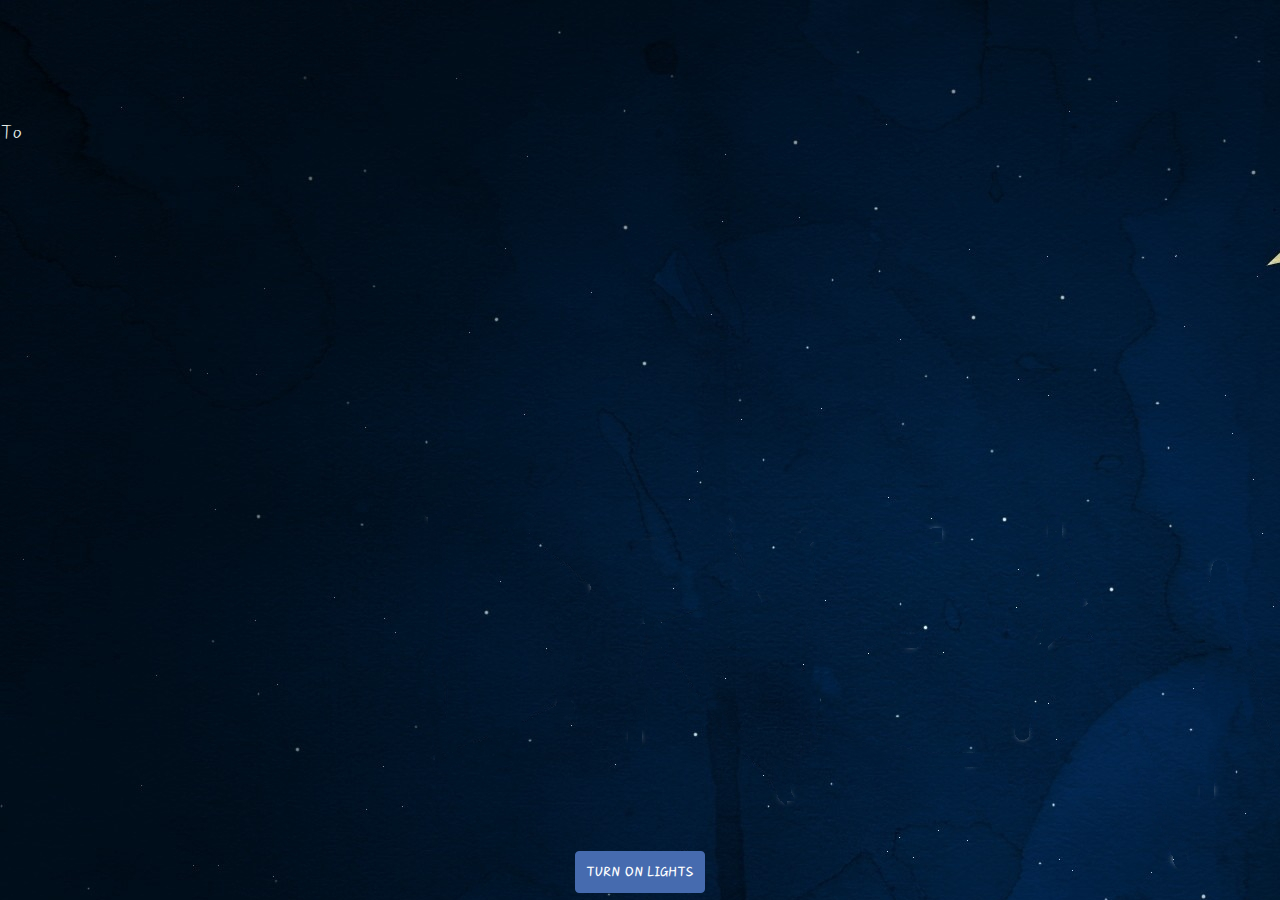
<file: index.html>
<!DOCTYPE html>
<!--[if lt IE 7]> <html class="ie lt-ie9 lt-ie8 lt-ie7"> <![endif]-->
<!--[if IE 7]>    <html class="ie lt-ie9 lt-ie8"> <![endif]-->
<!--[if IE 8]>    <html class="ie lt-ie9"> <![endif]-->
<!--[if gt IE 8]> <html> <![endif]-->
<!--[if !IE]><!--><html lang="en"><!-- <![endif]-->
<head>
	<title>Happy Birthday</title>
	<meta charset="UTF-8" />
	<meta name="description" content="Happy Birthday TR">
	<style type="text/css">
		/* @font-face {
			font-family: digit;
			src: url('digital-7_mono.ttf') format("truetype");
		} */
		@font-face {
			font-family: loveword;
			src: url('./fonts/sweet.ttf') format("truetype");
		}

		</style>		
	<meta http-equiv="Content-Type" content="text/html; charset=utf-8" />
	<link href="./js/typeword/css/default.css" type="text/css" rel="stylesheet">
	<script type="text/javascript" src="./js/typeword/js/jquery.js"></script>
	<!-- <script type="text/javascript" src="js/garden.js"></script> -->
	<script type="text/javascript" src="./js/typeword/js/functions.js"></script>

	<meta name="robots" content="index, follow" />
	<link rel="author" href="https://plus.google.com/u/1/+AyushSharma1/" /> 
    <meta name="keywords" content="Birthday, Happy">
	<link rel="stylesheet" href="./js/snow/style.css">
    <!-- Strat of Facebook Meta -->
    <meta property="og:type" content="E-Greeting" />
    <meta property="og:image" content="favicon.ico" />
    <meta property="og:description" content="Wish you a very Happy Birthday">
    <!-- End of Facebook Meta Tags -->
	<meta name="viewport" content="width=device-width, initial-scale=1.0, user-scalable=0, minimum-scale=1.0, maximum-scale=1.0">
	<meta name="apple-mobile-web-app-capable" content="yes">
	<meta name="apple-mobile-web-app-status-bar-style" content="black">
	<meta http-equiv="X-UA-Compatible" content="IE=9; IE=8; IE=7; IE=EDGE" />
	<link rel="stylesheet" href="./bootstrap.min.css">
	<link rel="stylesheet" type="text/css" href="stylesheet.css">
	<link rel="stylesheet" type="text/css" href="loading.css">
	<!-- <link href='http://fonts.googleapis.com/css?family=Signika' rel='stylesheet' type='text/css'> -->
	<!-- <link href='http://fonts.googleapis.com/css?family=Nunito' rel='stylesheet' type='text/css'> -->
	<link rel="stylesheet/less" href="cake.less">
	<script src="./less.min.js"></script>
	
	
</head>

<body background="./20_1.jpg">
	<div class="snow"> 
		<div class="snowflake"> <span> </span></div>
		<div class="snowflake"> <span> </span></div>
		<div class="snowflake"> <span> </span></div>
		<div class="snowflake"> <span> </span></div>
		<div class="snowflake"> <span> </span></div>
		<div class="snowflake"> <span> </span></div>
		<div class="snowflake"> <span> </span></div>
		<div class="snowflake"> <span> </span></div>
		<div class="snowflake"> <span> </span></div>
		<div class="snowflake"> <span> </span></div>
		<div class="snowflake"> <span> </span></div>
		<div class="snowflake"> <span> </span></div>
		<div class="snowflake"> <span> </span></div>
		<div class="snowflake"> <span> </span></div>
		<div class="snowflake"> <span> </span></div>
		<div class="snowflake"> <span> </span></div>
		<div class="snowflake"> <span> </span></div>
		<div class="snowflake"> <span> </span></div>
		<div class="snowflake"> <span> </span></div>
		<div class="snowflake"> <span> </span></div>
		<div class="snowflake"> <span> </span></div>
		<div class="snowflake"> <span> </span></div>
		<div class="snowflake"> <span> </span></div>
		<div class="snowflake"> <span> </span></div>
		<div class="snowflake"> <span> </span></div>
		<div class="snowflake"> <span> </span></div>
		<div class="snowflake"> <span> </span></div>
		<div class="snowflake"> <span> </span></div>
		<div class="snowflake"> <span> </span></div>
		<div class="snowflake"> <span> </span></div>
		<div class="snowflake"> <span> </span></div>
		<div class="snowflake"> <span> </span></div>
		<div class="snowflake"> <span> </span></div>
		<div class="snowflake"> <span> </span></div>
		<div class="snowflake"> <span> </span></div>
		<div class="snowflake"> <span> </span></div>
		<div class="snowflake"> <span> </span></div>
		<div class="snowflake"> <span> </span></div>
		<div class="snowflake"> <span> </span></div>
		<div class="snowflake"> <span> </span></div>
		<div class="snowflake"> <span> </span></div>
		<div class="snowflake"> <span> </span></div>
		<div class="snowflake"> <span> </span></div>
		<div class="snowflake"> <span> </span></div>
		<div class="snowflake"> <span> </span></div>
		<div class="snowflake"> <span> </span></div>
		<div class="snowflake"> <span> </span></div>
		<div class="snowflake"> <span> </span></div>
		<div class="snowflake"> <span> </span></div>
		<div class="snowflake"> <span> </span></div>
		<div class="snowflake"> <span> </span></div>
		<div class="snowflake"> <span> </span></div>
		<div class="snowflake"> <span> </span></div>
		<div class="snowflake"> <span> </span></div>
		<div class="snowflake"> <span> </span></div>
		<div class="snowflake"> <span> </span></div>
		<div class="snowflake"> <span> </span></div>
		<div class="snowflake"> <span> </span></div>
		<div class="snowflake"> <span> </span></div>
		<div class="snowflake"> <span> </span></div>
		<div class="snowflake"> <span> </span></div>
		<div class="snowflake"> <span> </span></div>
		<div class="snowflake"> <span> </span></div>
		<div class="snowflake"> <span> </span></div>
		<div class="snowflake"> <span> </span></div>
		<div class="snowflake"> <span> </span></div>
		<div class="snowflake"> <span> </span></div>
		<div class="snowflake"> <span> </span></div>
		<div class="snowflake"> <span> </span></div>
		<div class="snowflake"> <span> </span></div>
		<div class="snowflake"> <span> </span></div>
		<div class="snowflake"> <span> </span></div>
		<div class="snowflake"> <span> </span></div>
		<div class="snowflake"> <span> </span></div>
		<div class="snowflake"> <span> </span></div>
		<div class="snowflake"> <span> </span></div>
		<div class="snowflake"> <span> </span></div>
		<div class="snowflake"> <span> </span></div>
		<div class="snowflake"> <span> </span></div>
		<div class="snowflake"> <span> </span></div>
		<div class="snowflake"> <span> </span></div>
		<div class="snowflake"> <span> </span></div>
		<div class="snowflake"> <span> </span></div>
		<div class="snowflake"> <span> </span></div>
		<div class="snowflake"> <span> </span></div>
		<div class="snowflake"> <span> </span></div>
		<div class="snowflake"> <span> </span></div>
		<div class="snowflake"> <span> </span></div>
		<div class="snowflake"> <span> </span></div>
		<div class="snowflake"> <span> </span></div>
		<div class="snowflake"> <span> </span></div>
		<div class="snowflake"> <span> </span></div>
		<div class="snowflake"> <span> </span></div>
		<div class="snowflake"> <span> </span></div>
		<div class="snowflake"> <span> </span></div>
		<div class="snowflake"> <span> </span></div>
		<div class="snowflake"> <span> </span></div>
		<div class="snowflake"> <span> </span></div>
		<div class="snowflake"> <span> </span></div>
		<div class="snowflake"> <span> </span></div>
		<div class="snowflake"> <span> </span></div>
		<div class="snowflake"> <span> </span></div>
		<div class="snowflake"> <span> </span></div>
		<div class="snowflake"> <span> </span></div>
		<div class="snowflake"> <span> </span></div>
		<div class="snowflake"> <span> </span></div>
		<div class="snowflake"> <span> </span></div>
		<div class="snowflake"> <span> </span></div>
		<div class="snowflake"> <span> </span></div>
		<div class="snowflake"> <span> </span></div>
		<div class="snowflake"> <span> </span></div>
		<div class="snowflake"> <span> </span></div>
		<div class="snowflake"> <span> </span></div>
		<div class="snowflake"> <span> </span></div>
		<div class="snowflake"> <span> </span></div>
		<div class="snowflake"> <span> </span></div>
		<div class="snowflake"> <span> </span></div>
		<div class="snowflake"> <span> </span></div>
		<div class="snowflake"> <span> </span></div>
		<div class="snowflake"> <span> </span></div>
		<div class="snowflake"> <span> </span></div>
		<div class="snowflake"> <span> </span></div>
		<div class="snowflake"> <span> </span></div>
		<div class="snowflake"> <span> </span></div>
		<div class="snowflake"> <span> </span></div>
		<div class="snowflake"> <span> </span></div>
		<div class="snowflake"> <span> </span></div>
		<div class="snowflake"> <span> </span></div>
		<div class="snowflake"> <span> </span></div>
		<div class="snowflake"> <span> </span></div>
		<div class="snowflake"> <span> </span></div>
		<div class="snowflake"> <span> </span></div>
		<div class="snowflake"> <span> </span></div>
		<div class="snowflake"> <span> </span></div>
		<div class="snowflake"> <span> </span></div>
		<div class="snowflake"> <span> </span></div>
		<div class="snowflake"> <span> </span></div>
		<div class="snowflake"> <span> </span></div>
		<div class="snowflake"> <span> </span></div>
		<div class="snowflake"> <span> </span></div>
		<div class="snowflake"> <span> </span></div>
		<div class="snowflake"> <span> </span></div>
		<div class="snowflake"> <span> </span></div>
		<div class="snowflake"> <span> </span></div>
		<div class="snowflake"> <span> </span></div>
		<div class="snowflake"> <span> </span></div>
		<div class="snowflake"> <span> </span></div>
		<div class="snowflake"> <span> </span></div>
		<div class="snowflake"> <span> </span></div>
		<div class="snowflake"> <span> </span></div>
		<div class="snowflake"> <span> </span></div>
		<div class="snowflake"> <span> </span></div>
		<div class="snowflake"> <span> </span></div>
		<div class="snowflake"> <span> </span></div>
		<div class="snowflake"> <span> </span></div>
		<div class="snowflake"> <span> </span></div>
		<div class="snowflake"> <span> </span></div>
		<div class="snowflake"> <span> </span></div>
		<div class="snowflake"> <span> </span></div>
		<div class="snowflake"> <span> </span></div>
		<div class="snowflake"> <span> </span></div>
		<div class="snowflake"> <span> </span></div>
		<div class="snowflake"> <span> </span></div>
		<div class="snowflake"> <span> </span></div>
		<div class="snowflake"> <span> </span></div>
		<div class="snowflake"> <span> </span></div>
		<div class="snowflake"> <span> </span></div>
		<div class="snowflake"> <span> </span></div>
		<div class="snowflake"> <span> </span></div>
		<div class="snowflake"> <span> </span></div>
		<div class="snowflake"> <span> </span></div>
		<div class="snowflake"> <span> </span></div>
		<div class="snowflake"> <span> </span></div>
		<div class="snowflake"> <span> </span></div>
		<div class="snowflake"> <span> </span></div>
		<div class="snowflake"> <span> </span></div>
		<div class="snowflake"> <span> </span></div>
		<div class="snowflake"> <span> </span></div>
		<div class="snowflake"> <span> </span></div>
		<div class="snowflake"> <span> </span></div>
		<div class="snowflake"> <span> </span></div>
		<div class="snowflake"> <span> </span></div>
		<div class="snowflake"> <span> </span></div>
		<div class="snowflake"> <span> </span></div>
		<div class="snowflake"> <span> </span></div>
		<div class="snowflake"> <span> </span></div>
		<div class="snowflake"> <span> </span></div>
		<div class="snowflake"> <span> </span></div>
		<div class="snowflake"> <span> </span></div>
		<div class="snowflake"> <span> </span></div>
		<div class="snowflake"> <span> </span></div>
		<div class="snowflake"> <span> </span></div>
		<div class="snowflake"> <span> </span></div>
		<div class="snowflake"> <span> </span></div>
		<div class="snowflake"> <span> </span></div>
		<div class="snowflake"> <span> </span></div>
		<div class="snowflake"> <span> </span></div>
		<div class="snowflake"> <span> </span></div>
		<div class="snowflake"> <span> </span></div>
		<div class="snowflake"> <span> </span></div>
	</div>

	<div class="loading"></div>
	<audio class="song" controls loop>
        <source src="hbd.mp3"></source>
	   Your browser isn't invited for super fun audio time.
    </audio>
    <div class="balloons text-center" id="b1">
    	<h2 style="color:#F2B300;">H</h2>
    </div>
    <div class="balloons text-center" id="b2">
    	<h2 style="color:#0719D4;">B</h2>
    </div>
	<div class="balloons text-center" id="b3">
    	<h2 style="color:#D14D39;">D</h2>
    </div>
	<div class="balloons text-center" id="b4">
    	<h2 style="color:#8FAD00;">X</h2>
    </div>
	<div class="balloons text-center" id="b5">
    	<h2 style="color:#8377E4;">O</h2>
    </div>
    <div class="balloons text-center" id="b6">
    	<h2 style="color:#99C96A;">L</h2>
    </div>
    <div class="balloons text-center" id="b7">
    	<h2 style="color:#20CFB4;">A</h2>
    </div>
	<div class="balloons text-center" id="b8">
    </div>
	<div class="balloons text-center" id="b9">
    </div>
	<div class="balloons text-center" id="b10">
    </div>
	<div class="balloons text-center" id="b11">
    </div>
	<div class="balloons text-center" id="b12">
    </div>
	<div class="balloons text-center" id="b13">
    </div>
	<div class="balloons text-center" id="b14">
    </div>


    <img src="Balloon-Border.png" width="100%" class="balloon-border">



	<div class="container">
		
		<div class="row">
			<div class="col-md-2 col-xs-2 bulb-holder">
				<div class="bulb" id="bulb_yellow"></div>
			</div>
			<div class="col-md-2 col-xs-2 bulb-holder">
				<div class="bulb" id="bulb_red"></div>
			</div>
			<div class="col-md-2 col-xs-2 bulb-holder">
				<div class="bulb" id="bulb_blue"></div>
			</div>
			<div class="col-md-2 col-xs-2 bulb-holder">
				<div class="bulb" id="bulb_green"></div>
			</div>
			<div class="col-md-2 col-xs-2 bulb-holder">
				<div class="bulb" id="bulb_pink"></div>
			</div>
			<div class="col-md-2 col-xs-2 bulb-holder">
				<div class="bulb" id="bulb_orange"></div>
			</div>
		</div>
		<div class="row">
			<div class="col-md-12 text-center">
				<img src="banner.png",width="100%"  class="bannar">
			</div>
		</div>
		<div class="row cake-cover">
			<div class="col-md-12 texr-center">
				<div class="cake" >
				  <div class="velas">
				    <div class="fuego"></div>
				    <div class="fuego"></div>
				    <div class="fuego"></div>
				    <div class="fuego"></div>
				    <div class="fuego"></div>
				  </div>
				  <div class="cobertura"></div>
				  <div class="bizcocho"></div>
				</div>
			</div>
		</div>

		<div class="navbar navbar-fixed-bottom">
			<div class="row">
				<div class="col-md-6 text-center col-md-offset-3">
					<button class="btn btn-primary" id="turn_on">Turn On Lights</button>
					<button class="btn btn-primary" id="play" >Play Music</button>
					<button class="btn btn-primary" id="bannar_coming">Let's Decorate</button>
					<button class="btn btn-primary" id="balloons_flying" >Fly With Balloons</button>
					<button class="btn btn-primary" id="cake_fadein" >Delicious Cake</button>
					<button class="btn btn-primary" id="light_candle"> Light Candle</button>
					<button class="btn btn-primary" id="wish_message" >Happy Birthday</button>
					
					
					<!-- <button class="btn btn-primary" value="writeContent(true)">A mesage for you</button> -->
					
					<!-- <button class="btn btn-primary" id="cake_cut">Lrt's Cut the Cake</button> -->
				</div>
			</div>
			<!-- <div class="col-md-2">
			</div>
			<div class="col-md-2">
			</div>
			<div class="col-md-2">
			</div>
			<div class="col-md-2">
			</div>
			<div class="col-md-2">
			</div> -->
		</div>

	</div>

	<div style="text-align:center;clear:both">
		<!-- <script src="/gg_bd_ad_720x90.js" type="text/javascript"></script> -->
		<!-- <script src="/follow.js" type="text/javascript"></script> --></div>
	<div id="mainDiv" style="position:relative;top: -150px;">
		<div id="content">
			<div id="code",style='position:relative;z-index:3'>
				
				<span class="sentences">To  TR: </span><br />
				<span class="comments"></span><br />
				<span class="space"/><span class="space"/><span class="space"/><span class="space"/><span class="sentences">哈哈哈，就突发奇想想做个网页这种，也算是一封特别点的信吧，想送给特别的你，哈哈哈哈哈哈哈哈哈哈，救命呀！那我还是先说说我自己吧，我想我再回来找你，是想能够成为你生活中的助力，你的朋友，可以和你交流的人，成为你可以依靠的人，但我知道这一切都不能和你的感觉和你想寻找到的东西相违背，不能本末倒置，这样才会有意义。所以我也希望我的出现带来的不是负面影响，所以我有在注意做啥会给你带来压力啦，但是可能还是会有些事情我注意不太到喔，毕竟还是有点当局者迷，应该也是因为我还没有那么懂你吧。所以面对我这样，你就怎么顺心怎么舒服就怎么来，你的感觉很重要哈，我也会试着找到我自己自然舒服的状态啦。</span><br />
				<span class="sentences"></span><br />
				<span class="space"/><span class="space"/><span class="space"/><span class="space"/><span class="sentences">其实能够重新和你联系，我真的很开心，我也希望你可以过得开心，但我想你应该在科研上面对着不小压力吧，你在压力下一次次努力的调整自己的心态，努力让自己平静下来，努力的去乐观，努力的去解决问题，一次次自己一个人去面对所有。你以前说过你有时候会在晚上一个人偷偷的哭，觉得自己做得不够好,为什么不能像别人那样，其实你已经做得够好了，你也真的已经很努力了，在没有人帮助也没有能够指导的情况下，你已经尽力而为了，我相信你的努力不会白费，时间会将回报都送还给你的。你也已经很棒了，每个人人生的阶段变化都不一样，你不需要去和任何人作比较，你就是那个特别的、独一无二的你，这样的你，也值得你自己去认同，去相信呀！</span><br />
				<span class="space"/><span class="space"/><span class="space"/><span class="space"/><span class="sentences">好啦，我这封电子信就写到这啦，都会有的，都会来的，我会幸福的(我先奶自己，可以吧，哈哈哈)，生日快乐喔，都会有的，都会来的，你也会幸福的！那么最后，让我来吟诗一首吧，虽然感觉有点不像，有点像rap，哈哈哈哈哈哈。</span><br />
				<span class="comments"></span><br />
				<span class="comments"></span><br />
				<span class="title"/><span class="sentences">勇敢的你</span><br />
				<span class="comments"></span><br />
				<span class="tab"/><span class="sentences">陶醉于飘雪的惬意</span><br />
				<span class="tab"/><span class="sentences">然后一步一个脚印</span><br />
				<span class="tab"/><span class="sentences">生活不是竞技</span><br />
				<span class="tab"/><span class="sentences">日夜总会交替</span><br />
				<span class="tab"/><span class="sentences">快慢无须在意</span><br />	
				<span class="tab"/><span class="sentences">乐观是勇敢的英雄主义</span><br />	
				<span class="comments"></span><br />
				<span class="comments"></span><br />
				<span class="tab"/><span class="tab"/><span class="tab"/><span class="space"/><span class="space"/><span class="space"/><span class="sentences">by PYX</span><br />	
				<span class="tab"/><span class="tab"/><span class="tab"/><span class="sentences">2023-01-09</span><br />	
			</div>
		</div>
	</div>

	<!-- <script type="text/javascript">
		function typecode(){
			console.log($("#code_name"))
			$("#code_name").typewriter();
		}
	</script> -->


	<!-- <button class="btn btn-primary" onclick="typecode()"  style='position:relative;z-index:2'>A mesage for you</button> -->
	<!-- <div>
		<button onclick="typecode()"  style='position:relative;z-index:2'>Change to Blue</button>
	  </div> -->

</body>

<script>
	$("#code").typewriter();
</script> 

<script src="./jquery.min.js"></script>
<script src="./bootstrap.min.js"></script>
<script src="effect.js"></script>



<script>
  (function(i,s,o,g,r,a,m){i['GoogleAnalyticsObject']=r;i[r]=i[r]||function(){
  (i[r].q=i[r].q||[]).push(arguments)},i[r].l=1*new Date();a=s.createElement(o),
  m=s.getElementsByTagName(o)[0];a.async=1;a.src=g;m.parentNode.insertBefore(a,m)
  })(window,document,'script','//www.google-analytics.com/analytics.js','ga');

  ga('create', 'UA-58229732-1', 'auto');
  ga('send', 'pageview');

</script>
</html>
</file>
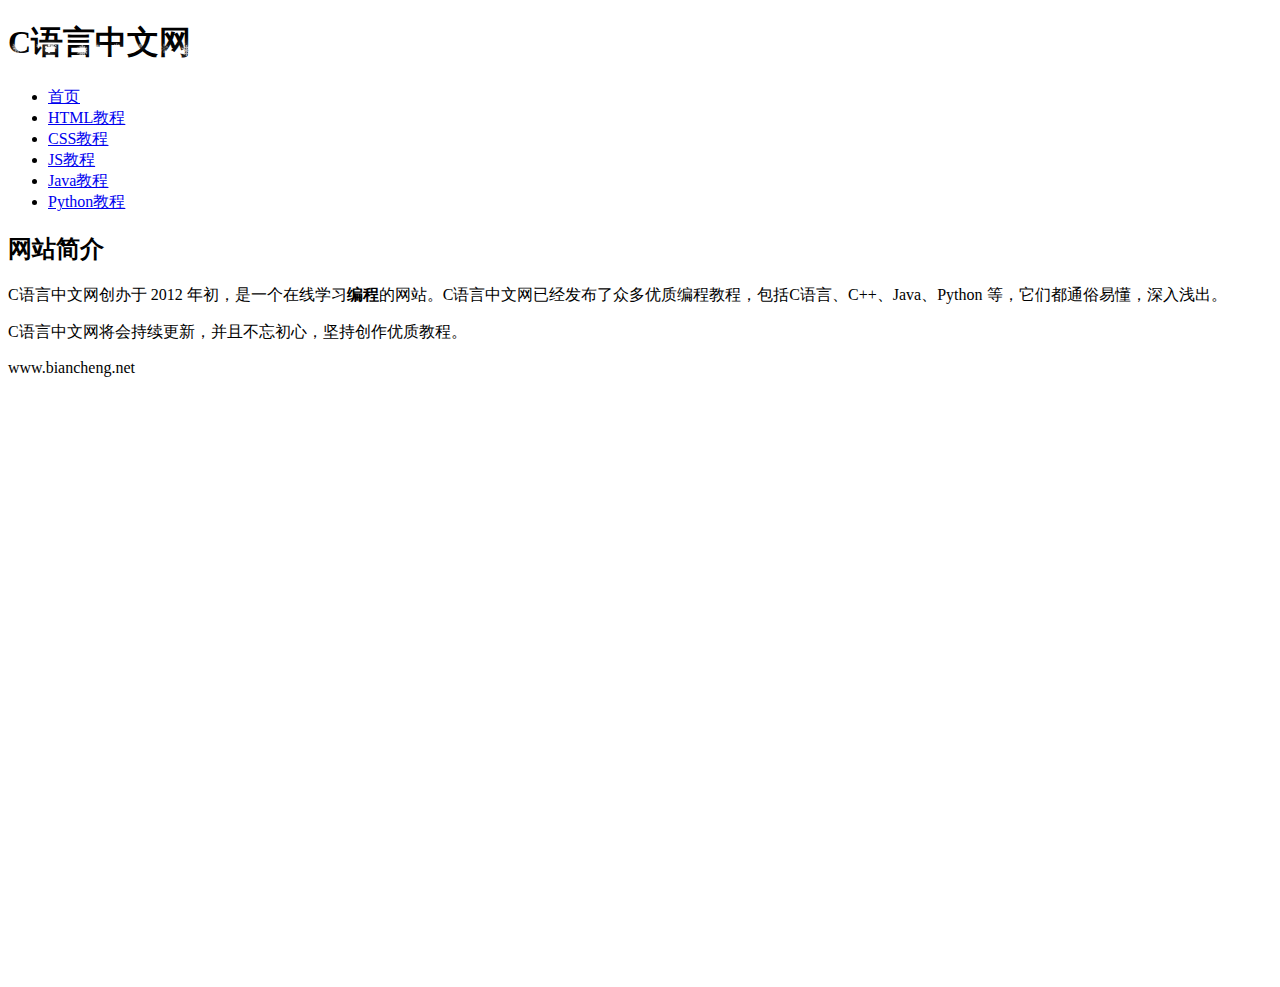
<file: js/snow/index.html>
﻿<!DOCTYPE html>
<html lang="en" >
<head>
  <meta charset="UTF-8">
  <title>网页下雪特效代码CSS DIV</title>
  <link rel="stylesheet" href="./style.css">

</head>
<body>
<!-- partial:index.partial.html -->


<div class="text_container">
  <header>
      <h1>C语言中文网</h1>
  </header>

  <div class="snow"> 
    <div class="snowflake"> <span> </span></div>
    <div class="snowflake"> <span> </span></div>
    <div class="snowflake"> <span> </span></div>
    <div class="snowflake"> <span> </span></div>
    <div class="snowflake"> <span> </span></div>
    <div class="snowflake"> <span> </span></div>
    <div class="snowflake"> <span> </span></div>
    <div class="snowflake"> <span> </span></div>
    <div class="snowflake"> <span> </span></div>
    <div class="snowflake"> <span> </span></div>
    <div class="snowflake"> <span> </span></div>
    <div class="snowflake"> <span> </span></div>
    <div class="snowflake"> <span> </span></div>
    <div class="snowflake"> <span> </span></div>
    <div class="snowflake"> <span> </span></div>
    <div class="snowflake"> <span> </span></div>
    <div class="snowflake"> <span> </span></div>
    <div class="snowflake"> <span> </span></div>
    <div class="snowflake"> <span> </span></div>
    <div class="snowflake"> <span> </span></div>
    <div class="snowflake"> <span> </span></div>
    <div class="snowflake"> <span> </span></div>
    <div class="snowflake"> <span> </span></div>
    <div class="snowflake"> <span> </span></div>
    <div class="snowflake"> <span> </span></div>
    <div class="snowflake"> <span> </span></div>
    <div class="snowflake"> <span> </span></div>
    <div class="snowflake"> <span> </span></div>
    <div class="snowflake"> <span> </span></div>
    <div class="snowflake"> <span> </span></div>
    <div class="snowflake"> <span> </span></div>
    <div class="snowflake"> <span> </span></div>
    <div class="snowflake"> <span> </span></div>
    <div class="snowflake"> <span> </span></div>
    <div class="snowflake"> <span> </span></div>
    <div class="snowflake"> <span> </span></div>
    <div class="snowflake"> <span> </span></div>
    <div class="snowflake"> <span> </span></div>
    <div class="snowflake"> <span> </span></div>
    <div class="snowflake"> <span> </span></div>
    <div class="snowflake"> <span> </span></div>
    <div class="snowflake"> <span> </span></div>
    <div class="snowflake"> <span> </span></div>
    <div class="snowflake"> <span> </span></div>
    <div class="snowflake"> <span> </span></div>
    <div class="snowflake"> <span> </span></div>
    <div class="snowflake"> <span> </span></div>
    <div class="snowflake"> <span> </span></div>
    <div class="snowflake"> <span> </span></div>
    <div class="snowflake"> <span> </span></div>
    <div class="snowflake"> <span> </span></div>
    <div class="snowflake"> <span> </span></div>
    <div class="snowflake"> <span> </span></div>
    <div class="snowflake"> <span> </span></div>
    <div class="snowflake"> <span> </span></div>
    <div class="snowflake"> <span> </span></div>
    <div class="snowflake"> <span> </span></div>
    <div class="snowflake"> <span> </span></div>
    <div class="snowflake"> <span> </span></div>
    <div class="snowflake"> <span> </span></div>
    <div class="snowflake"> <span> </span></div>
    <div class="snowflake"> <span> </span></div>
    <div class="snowflake"> <span> </span></div>
    <div class="snowflake"> <span> </span></div>
    <div class="snowflake"> <span> </span></div>
    <div class="snowflake"> <span> </span></div>
    <div class="snowflake"> <span> </span></div>
    <div class="snowflake"> <span> </span></div>
    <div class="snowflake"> <span> </span></div>
    <div class="snowflake"> <span> </span></div>
    <div class="snowflake"> <span> </span></div>
    <div class="snowflake"> <span> </span></div>
    <div class="snowflake"> <span> </span></div>
    <div class="snowflake"> <span> </span></div>
    <div class="snowflake"> <span> </span></div>
    <div class="snowflake"> <span> </span></div>
    <div class="snowflake"> <span> </span></div>
    <div class="snowflake"> <span> </span></div>
    <div class="snowflake"> <span> </span></div>
    <div class="snowflake"> <span> </span></div>
    <div class="snowflake"> <span> </span></div>
    <div class="snowflake"> <span> </span></div>
    <div class="snowflake"> <span> </span></div>
    <div class="snowflake"> <span> </span></div>
    <div class="snowflake"> <span> </span></div>
    <div class="snowflake"> <span> </span></div>
    <div class="snowflake"> <span> </span></div>
    <div class="snowflake"> <span> </span></div>
    <div class="snowflake"> <span> </span></div>
    <div class="snowflake"> <span> </span></div>
    <div class="snowflake"> <span> </span></div>
    <div class="snowflake"> <span> </span></div>
    <div class="snowflake"> <span> </span></div>
    <div class="snowflake"> <span> </span></div>
    <div class="snowflake"> <span> </span></div>
    <div class="snowflake"> <span> </span></div>
    <div class="snowflake"> <span> </span></div>
    <div class="snowflake"> <span> </span></div>
    <div class="snowflake"> <span> </span></div>
    <div class="snowflake"> <span> </span></div>
    <div class="snowflake"> <span> </span></div>
    <div class="snowflake"> <span> </span></div>
    <div class="snowflake"> <span> </span></div>
    <div class="snowflake"> <span> </span></div>
    <div class="snowflake"> <span> </span></div>
    <div class="snowflake"> <span> </span></div>
    <div class="snowflake"> <span> </span></div>
    <div class="snowflake"> <span> </span></div>
    <div class="snowflake"> <span> </span></div>
    <div class="snowflake"> <span> </span></div>
    <div class="snowflake"> <span> </span></div>
    <div class="snowflake"> <span> </span></div>
    <div class="snowflake"> <span> </span></div>
    <div class="snowflake"> <span> </span></div>
    <div class="snowflake"> <span> </span></div>
    <div class="snowflake"> <span> </span></div>
    <div class="snowflake"> <span> </span></div>
    <div class="snowflake"> <span> </span></div>
    <div class="snowflake"> <span> </span></div>
    <div class="snowflake"> <span> </span></div>
    <div class="snowflake"> <span> </span></div>
    <div class="snowflake"> <span> </span></div>
    <div class="snowflake"> <span> </span></div>
    <div class="snowflake"> <span> </span></div>
    <div class="snowflake"> <span> </span></div>
    <div class="snowflake"> <span> </span></div>
    <div class="snowflake"> <span> </span></div>
    <div class="snowflake"> <span> </span></div>
    <div class="snowflake"> <span> </span></div>
    <div class="snowflake"> <span> </span></div>
    <div class="snowflake"> <span> </span></div>
    <div class="snowflake"> <span> </span></div>
    <div class="snowflake"> <span> </span></div>
    <div class="snowflake"> <span> </span></div>
    <div class="snowflake"> <span> </span></div>
    <div class="snowflake"> <span> </span></div>
    <div class="snowflake"> <span> </span></div>
    <div class="snowflake"> <span> </span></div>
    <div class="snowflake"> <span> </span></div>
    <div class="snowflake"> <span> </span></div>
    <div class="snowflake"> <span> </span></div>
    <div class="snowflake"> <span> </span></div>
    <div class="snowflake"> <span> </span></div>
    <div class="snowflake"> <span> </span></div>
    <div class="snowflake"> <span> </span></div>
    <div class="snowflake"> <span> </span></div>
    <div class="snowflake"> <span> </span></div>
    <div class="snowflake"> <span> </span></div>
    <div class="snowflake"> <span> </span></div>
    <div class="snowflake"> <span> </span></div>
    <div class="snowflake"> <span> </span></div>
    <div class="snowflake"> <span> </span></div>
    <div class="snowflake"> <span> </span></div>
    <div class="snowflake"> <span> </span></div>
    <div class="snowflake"> <span> </span></div>
    <div class="snowflake"> <span> </span></div>
    <div class="snowflake"> <span> </span></div>
    <div class="snowflake"> <span> </span></div>
    <div class="snowflake"> <span> </span></div>
    <div class="snowflake"> <span> </span></div>
    <div class="snowflake"> <span> </span></div>
    <div class="snowflake"> <span> </span></div>
    <div class="snowflake"> <span> </span></div>
    <div class="snowflake"> <span> </span></div>
    <div class="snowflake"> <span> </span></div>
    <div class="snowflake"> <span> </span></div>
    <div class="snowflake"> <span> </span></div>
    <div class="snowflake"> <span> </span></div>
    <div class="snowflake"> <span> </span></div>
    <div class="snowflake"> <span> </span></div>
    <div class="snowflake"> <span> </span></div>
    <div class="snowflake"> <span> </span></div>
    <div class="snowflake"> <span> </span></div>
    <div class="snowflake"> <span> </span></div>
    <div class="snowflake"> <span> </span></div>
    <div class="snowflake"> <span> </span></div>
    <div class="snowflake"> <span> </span></div>
    <div class="snowflake"> <span> </span></div>
    <div class="snowflake"> <span> </span></div>
    <div class="snowflake"> <span> </span></div>
    <div class="snowflake"> <span> </span></div>
    <div class="snowflake"> <span> </span></div>
    <div class="snowflake"> <span> </span></div>
    <div class="snowflake"> <span> </span></div>
    <div class="snowflake"> <span> </span></div>
    <div class="snowflake"> <span> </span></div>
    <div class="snowflake"> <span> </span></div>
    <div class="snowflake"> <span> </span></div>
    <div class="snowflake"> <span> </span></div>
    <div class="snowflake"> <span> </span></div>
    <div class="snowflake"> <span> </span></div>
    <div class="snowflake"> <span> </span></div>
    <div class="snowflake"> <span> </span></div>
    <div class="snowflake"> <span> </span></div>
    <div class="snowflake"> <span> </span></div>
    <div class="snowflake"> <span> </span></div>
    <div class="snowflake"> <span> </span></div>
    <div class="snowflake"> <span> </span></div>
    <div class="snowflake"> <span> </span></div>
    <div class="snowflake"> <span> </span></div>
  </div>
  
  <div class="wrapper clearfix">
      <nav>
          <ul>
              <li><a href="http://c.biancheng.net/">首页</a></li>
              <li><a href="http://c.biancheng.net/html/">HTML教程</a></li>
              <li><a href="http://c.biancheng.net/css3/">CSS教程</a></li>
              <li><a href="http://c.biancheng.net/js/">JS教程</a></li>
              <li><a href="http://c.biancheng.net/java/">Java教程</a></li>
              <li><a href="http://c.biancheng.net/python/">Python教程</a></li>
          </ul>
      </nav>
      <section>
          <h2>网站简介</h2>
          <p>C语言中文网创办于 2012 年初，是一个在线学习<b>编程</b>的网站。C语言中文网已经发布了众多优质编程教程，包括C语言、C++、Java、Python 等，它们都通俗易懂，深入浅出。</p>
          <p>C语言中文网将会持续更新，并且不忘初心，坚持创作优质教程。</p>
      </section>
  </div>
  <footer>
      <p>www.biancheng.net</p>
  </footer>
</div>
<!-- partial -->
  
</body>
</html>
</file>
<file: js/typeword/css/default.css>
﻿/* body{margin:0;padding:0;overflow:auto;top: 0} */
#mainDiv{width:100%;height:100%}
#loveHeart{float:left;width:670px;height:625px}
#garden{width:100%;height:100%}
#elapseClock{text-align:right;font-size:18px;margin-top:10px;margin-bottom:10px}
#words{font-family:"sans-serif";width:500px;font-size:24px;color:#666}
#messages{display:none}
#elapseClock .digit{font-family:"digit";font-size:36px}
#loveu{padding:5px;font-size:22px;margin-top:80px;margin-right:120px;text-align:right;display:none}
#loveu .signature{margin-top:10px;font-size:20px;font-style:italic}
#clickSound{display:none}
#code{float:left;width:700px;height:400px;color:#333;font-family:"Heiti SC","Consolas","Monaco","Bitstream Vera Sans Mono","Courier New","sans-serif";font-size:15px}
#code .string{color:#2a36ff}
#code .keyword{color:#7f0055;font-weight:bold}
#code .placeholder{margin-left:15px}
#code .space{margin-left:7px}
#code .tab{margin-left:200px}
#code .title{margin-left:225px}
#code .comments{color:#4a3f7f}
#code .sentences{color:#e8efeb;font-family:'loveword';font-size:20px}
#copyright{margin-top:10px;text-align:center;width:100%;color:#666}
#errorMsg{width:100%;text-align:center;font-size:24px;position:absolute;top:100px;left:0}
#copyright a{color:#666}
</file>
<file: js/snow/style.css>
@charset "UTF-8";
/* body {
  width: 100vw;
  height: 100vh;
  margin: 0;
  padding: 0;
  overflow: hidden;
  background: linear-gradient(180deg, #000000, #1f3140);
} */

.snow {
  position: absolute;
  width: 120vw;
  height: 100vh;
  left: -10vw;
}

.snowflake {
  position: absolute;
  top: -5vmin;
}
.snowflake:nth-child(1) {
  opacity: 0.56;
  font-size: 3px;
  left: 86.3vw;
  animation: fall-1 30s -12s ease-in infinite;
}
.snowflake:nth-child(1) span {
  animation: spin 12s linear 0s infinite;
  filter: drop-shadow(0 0 5px #fff);
}
@keyframes fall-1 {
  6% {
    transform: rotate(90deg) translateX(0);
  }
  to {
    transform: rotate(90deg) translateX(calc(100vh + 5vmin));
    left: 58.4vw;
  }
}
.snowflake:nth-child(2) {
  opacity: 0.41;
  font-size: 3px;
  left: 36.2vw;
  animation: fall-2 20s -22.5s ease-in infinite;
}
.snowflake:nth-child(2) span {
  animation: spin 15s linear 0s infinite;
  filter: drop-shadow(0 0 3px #fff);
}
@keyframes fall-2 {
  7.5% {
    transform: rotate(90deg) translateX(0);
  }
  to {
    transform: rotate(90deg) translateX(calc(100vh + 5vmin));
    left: 119.1vw;
  }
}
.snowflake:nth-child(3) {
  opacity: 0.09;
  font-size: 6px;
  left: 119.6vw;
  animation: fall-3 40s -19.5s ease-in infinite;
}
.snowflake:nth-child(3) span {
  animation: spin 15s linear 0s infinite;
  filter: drop-shadow(0 0 4px #fff);
}
@keyframes fall-3 {
  1.3333333333% {
    transform: rotate(90deg) translateX(0);
  }
  to {
    transform: rotate(90deg) translateX(calc(100vh + 5vmin));
    left: 51.6vw;
  }
}
.snowflake:nth-child(4) {
  opacity: 0.3;
  font-size: 12px;
  left: 119.8vw;
  animation: fall-4 10s -22.5s ease-in infinite;
}
.snowflake:nth-child(4) span {
  animation: spin 3s linear 0s infinite;
  filter: drop-shadow(0 0 4px #fff);
}
@keyframes fall-4 {
  8.3333333333% {
    transform: rotate(90deg) translateX(0);
  }
  to {
    transform: rotate(90deg) translateX(calc(100vh + 5vmin));
    left: 50vw;
  }
}
.snowflake:nth-child(5) {
  opacity: 0.12;
  font-size: 3px;
  left: 22.7vw;
  animation: fall-5 20s -9s ease-in infinite;
}
.snowflake:nth-child(5) span {
  animation: spin 9s linear 0s infinite;
  filter: drop-shadow(0 0 5px #fff);
}
@keyframes fall-5 {
  8% {
    transform: rotate(90deg) translateX(0);
  }
  to {
    transform: rotate(90deg) translateX(calc(100vh + 5vmin));
    left: 63.4vw;
  }
}
.snowflake:nth-child(6) {
  opacity: 0.38;
  font-size: 12px;
  left: 48.5vw;
  animation: fall-6 50s -7.5s ease-in infinite;
}
.snowflake:nth-child(6) span {
  animation: spin 15s linear 0s infinite;
  filter: drop-shadow(0 0 1px #fff);
}
@keyframes fall-6 {
  8.1666666667% {
    transform: rotate(90deg) translateX(0);
  }
  to {
    transform: rotate(90deg) translateX(calc(100vh + 5vmin));
    left: 20.5vw;
  }
}
.snowflake:nth-child(7) {
  opacity: 0.06;
  font-size: 9px;
  left: 112.5vw;
  animation: fall-7 40s -12s ease-in infinite;
}
.snowflake:nth-child(7) span {
  animation: spin 6s linear 0s infinite;
  filter: drop-shadow(0 0 5px #fff);
}
@keyframes fall-7 {
  1.6666666667% {
    transform: rotate(90deg) translateX(0);
  }
  to {
    transform: rotate(90deg) translateX(calc(100vh + 5vmin));
    left: 70.2vw;
  }
}
.snowflake:nth-child(8) {
  opacity: 0.17;
  font-size: 3px;
  left: 109.3vw;
  animation: fall-8 30s -9s ease-in infinite;
}
.snowflake:nth-child(8) span {
  animation: spin 12s linear 0s infinite;
  filter: drop-shadow(0 0 2px #fff);
}
@keyframes fall-8 {
  2.5% {
    transform: rotate(90deg) translateX(0);
  }
  to {
    transform: rotate(90deg) translateX(calc(100vh + 5vmin));
    left: 106.1vw;
  }
}
.snowflake:nth-child(9) {
  opacity: 0.02;
  font-size: 6px;
  left: 57.1vw;
  animation: fall-9 40s -24s ease-in infinite;
}
.snowflake:nth-child(9) span {
  animation: spin 12s linear 0s infinite;
  filter: drop-shadow(0 0 4px #fff);
}
@keyframes fall-9 {
  3.3333333333% {
    transform: rotate(90deg) translateX(0);
  }
  to {
    transform: rotate(90deg) translateX(calc(100vh + 5vmin));
    left: 64.1vw;
  }
}
.snowflake:nth-child(10) {
  opacity: 0.17;
  font-size: 12px;
  left: 95.4vw;
  animation: fall-10 10s -7.5s ease-in infinite;
}
.snowflake:nth-child(10) span {
  animation: spin 9s linear 0s infinite;
  filter: drop-shadow(0 0 3px #fff);
}
@keyframes fall-10 {
  6.1666666667% {
    transform: rotate(90deg) translateX(0);
  }
  to {
    transform: rotate(90deg) translateX(calc(100vh + 5vmin));
    left: 4.9vw;
  }
}
.snowflake:nth-child(11) {
  opacity: 0.81;
  font-size: 12px;
  left: 106.9vw;
  animation: fall-11 50s -6s ease-in infinite;
}
.snowflake:nth-child(11) span {
  animation: spin 3s linear 0s infinite;
  filter: drop-shadow(0 0 1px #fff);
}
@keyframes fall-11 {
  8.3333333333% {
    transform: rotate(90deg) translateX(0);
  }
  to {
    transform: rotate(90deg) translateX(calc(100vh + 5vmin));
    left: 41.2vw;
  }
}
.snowflake:nth-child(12) {
  opacity: 0.34;
  font-size: 6px;
  left: 89.8vw;
  animation: fall-12 50s -22.5s ease-in infinite;
}
.snowflake:nth-child(12) span {
  animation: spin 15s linear 0s infinite;
  filter: drop-shadow(0 0 2px #fff);
}
@keyframes fall-12 {
  6.8333333333% {
    transform: rotate(90deg) translateX(0);
  }
  to {
    transform: rotate(90deg) translateX(calc(100vh + 5vmin));
    left: 48vw;
  }
}
.snowflake:nth-child(13) {
  opacity: 0.81;
  font-size: 9px;
  left: 13.9vw;
  animation: fall-13 20s -4.5s ease-in infinite;
}
.snowflake:nth-child(13) span {
  animation: spin 3s linear 0s infinite;
  filter: drop-shadow(0 0 5px #fff);
}
@keyframes fall-13 {
  5.8333333333% {
    transform: rotate(90deg) translateX(0);
  }
  to {
    transform: rotate(90deg) translateX(calc(100vh + 5vmin));
    left: 17.2vw;
  }
}
.snowflake:nth-child(14) {
  opacity: 0.45;
  font-size: 6px;
  left: 5.9vw;
  animation: fall-14 50s -37.5s ease-in infinite;
}
.snowflake:nth-child(14) span {
  animation: spin 9s linear 0s infinite;
  filter: drop-shadow(0 0 5px #fff);
}
@keyframes fall-14 {
  7% {
    transform: rotate(90deg) translateX(0);
  }
  to {
    transform: rotate(90deg) translateX(calc(100vh + 5vmin));
    left: 72vw;
  }
}
.snowflake:nth-child(15) {
  opacity: 0.2;
  font-size: 9px;
  left: 24.5vw;
  animation: fall-15 40s -7.5s ease-in infinite;
}
.snowflake:nth-child(15) span {
  animation: spin 12s linear 0s infinite;
  filter: drop-shadow(0 0 4px #fff);
}
@keyframes fall-15 {
  1.5% {
    transform: rotate(90deg) translateX(0);
  }
  to {
    transform: rotate(90deg) translateX(calc(100vh + 5vmin));
    left: 80vw;
  }
}
.snowflake:nth-child(16) {
  opacity: 0.21;
  font-size: 12px;
  left: 60.4vw;
  animation: fall-16 40s -22.5s ease-in infinite;
}
.snowflake:nth-child(16) span {
  animation: spin 6s linear 0s infinite;
  filter: drop-shadow(0 0 5px #fff);
}
@keyframes fall-16 {
  3% {
    transform: rotate(90deg) translateX(0);
  }
  to {
    transform: rotate(90deg) translateX(calc(100vh + 5vmin));
    left: 5.5vw;
  }
}
.snowflake:nth-child(17) {
  opacity: 0.61;
  font-size: 3px;
  left: 58.9vw;
  animation: fall-17 40s -22.5s ease-in infinite;
}
.snowflake:nth-child(17) span {
  animation: spin 12s linear 0s infinite;
  filter: drop-shadow(0 0 1px #fff);
}
@keyframes fall-17 {
  6.5% {
    transform: rotate(90deg) translateX(0);
  }
  to {
    transform: rotate(90deg) translateX(calc(100vh + 5vmin));
    left: 39.4vw;
  }
}
.snowflake:nth-child(18) {
  opacity: 0.11;
  font-size: 3px;
  left: 20.6vw;
  animation: fall-18 20s -16.5s ease-in infinite;
}
.snowflake:nth-child(18) span {
  animation: spin 3s linear 0s infinite;
  filter: drop-shadow(0 0 4px #fff);
}
@keyframes fall-18 {
  0.8333333333% {
    transform: rotate(90deg) translateX(0);
  }
  to {
    transform: rotate(90deg) translateX(calc(100vh + 5vmin));
    left: 90.7vw;
  }
}
.snowflake:nth-child(19) {
  opacity: 0.18;
  font-size: 9px;
  left: 17.2vw;
  animation: fall-19 50s -18s ease-in infinite;
}
.snowflake:nth-child(19) span {
  animation: spin 15s linear 0s infinite;
  filter: drop-shadow(0 0 1px #fff);
}
@keyframes fall-19 {
  7% {
    transform: rotate(90deg) translateX(0);
  }
  to {
    transform: rotate(90deg) translateX(calc(100vh + 5vmin));
    left: 75.9vw;
  }
}
.snowflake:nth-child(20) {
  opacity: 0.28;
  font-size: 6px;
  left: 96.1vw;
  animation: fall-20 40s -3s ease-in infinite;
}
.snowflake:nth-child(20) span {
  animation: spin 9s linear 0s infinite;
  filter: drop-shadow(0 0 1px #fff);
}
@keyframes fall-20 {
  2.3333333333% {
    transform: rotate(90deg) translateX(0);
  }
  to {
    transform: rotate(90deg) translateX(calc(100vh + 5vmin));
    left: 57.6vw;
  }
}
.snowflake:nth-child(21) {
  opacity: 0.88;
  font-size: 9px;
  left: 43.7vw;
  animation: fall-21 40s -3s ease-in infinite;
}
.snowflake:nth-child(21) span {
  animation: spin 3s linear 0s infinite;
  filter: drop-shadow(0 0 5px #fff);
}
@keyframes fall-21 {
  2.5% {
    transform: rotate(90deg) translateX(0);
  }
  to {
    transform: rotate(90deg) translateX(calc(100vh + 5vmin));
    left: 115.2vw;
  }
}
.snowflake:nth-child(22) {
  opacity: 0.17;
  font-size: 12px;
  left: 6.8vw;
  animation: fall-22 10s -12s ease-in infinite;
}
.snowflake:nth-child(22) span {
  animation: spin 6s linear 0s infinite;
  filter: drop-shadow(0 0 3px #fff);
}
@keyframes fall-22 {
  0.6666666667% {
    transform: rotate(90deg) translateX(0);
  }
  to {
    transform: rotate(90deg) translateX(calc(100vh + 5vmin));
    left: 71.2vw;
  }
}
.snowflake:nth-child(23) {
  opacity: 0.76;
  font-size: 3px;
  left: 100.9vw;
  animation: fall-23 50s -28.5s ease-in infinite;
}
.snowflake:nth-child(23) span {
  animation: spin 12s linear 0s infinite;
  filter: drop-shadow(0 0 4px #fff);
}
@keyframes fall-23 {
  5.3333333333% {
    transform: rotate(90deg) translateX(0);
  }
  to {
    transform: rotate(90deg) translateX(calc(100vh + 5vmin));
    left: 73vw;
  }
}
.snowflake:nth-child(24) {
  opacity: 0.12;
  font-size: 12px;
  left: 96.3vw;
  animation: fall-24 40s -10.5s ease-in infinite;
}
.snowflake:nth-child(24) span {
  animation: spin 6s linear 0s infinite;
  filter: drop-shadow(0 0 3px #fff);
}
@keyframes fall-24 {
  4% {
    transform: rotate(90deg) translateX(0);
  }
  to {
    transform: rotate(90deg) translateX(calc(100vh + 5vmin));
    left: 95.2vw;
  }
}
.snowflake:nth-child(25) {
  opacity: 0.46;
  font-size: 12px;
  left: 28.9vw;
  animation: fall-25 10s -15s ease-in infinite;
}
.snowflake:nth-child(25) span {
  animation: spin 12s linear 0s infinite;
  filter: drop-shadow(0 0 1px #fff);
}
@keyframes fall-25 {
  8.3333333333% {
    transform: rotate(90deg) translateX(0);
  }
  to {
    transform: rotate(90deg) translateX(calc(100vh + 5vmin));
    left: 101.8vw;
  }
}
.snowflake:nth-child(26) {
  opacity: 0.73;
  font-size: 6px;
  left: 79.2vw;
  animation: fall-26 20s -27s ease-in infinite;
}
.snowflake:nth-child(26) span {
  animation: spin 3s linear 0s infinite;
  filter: drop-shadow(0 0 4px #fff);
}
@keyframes fall-26 {
  2.3333333333% {
    transform: rotate(90deg) translateX(0);
  }
  to {
    transform: rotate(90deg) translateX(calc(100vh + 5vmin));
    left: 17.1vw;
  }
}
.snowflake:nth-child(27) {
  opacity: 0.36;
  font-size: 9px;
  left: 24.7vw;
  animation: fall-27 10s -28.5s ease-in infinite;
}
.snowflake:nth-child(27) span {
  animation: spin 9s linear 0s infinite;
  filter: drop-shadow(0 0 4px #fff);
}
@keyframes fall-27 {
  0.6666666667% {
    transform: rotate(90deg) translateX(0);
  }
  to {
    transform: rotate(90deg) translateX(calc(100vh + 5vmin));
    left: 118.9vw;
  }
}
.snowflake:nth-child(28) {
  opacity: 0.46;
  font-size: 15px;
  left: 108.8vw;
  animation: fall-28 10s -10.5s ease-in infinite;
}
.snowflake:nth-child(28) span {
  animation: spin 9s linear 0s infinite;
  filter: drop-shadow(0 0 3px #fff);
}
@keyframes fall-28 {
  8% {
    transform: rotate(90deg) translateX(0);
  }
  to {
    transform: rotate(90deg) translateX(calc(100vh + 5vmin));
    left: 67.3vw;
  }
}
.snowflake:nth-child(29) {
  opacity: 0.1;
  font-size: 9px;
  left: 115.3vw;
  animation: fall-29 30s -24s ease-in infinite;
}
.snowflake:nth-child(29) span {
  animation: spin 15s linear 0s infinite;
  filter: drop-shadow(0 0 5px #fff);
}
@keyframes fall-29 {
  2.1666666667% {
    transform: rotate(90deg) translateX(0);
  }
  to {
    transform: rotate(90deg) translateX(calc(100vh + 5vmin));
    left: 76.1vw;
  }
}
.snowflake:nth-child(30) {
  opacity: 0.01;
  font-size: 6px;
  left: 25.5vw;
  animation: fall-30 30s -18s ease-in infinite;
}
.snowflake:nth-child(30) span {
  animation: spin 15s linear 0s infinite;
  filter: drop-shadow(0 0 4px #fff);
}
@keyframes fall-30 {
  1% {
    transform: rotate(90deg) translateX(0);
  }
  to {
    transform: rotate(90deg) translateX(calc(100vh + 5vmin));
    left: 36.8vw;
  }
}
.snowflake:nth-child(31) {
  opacity: 0.17;
  font-size: 3px;
  left: 105.3vw;
  animation: fall-31 30s -3s ease-in infinite;
}
.snowflake:nth-child(31) span {
  animation: spin 3s linear 0s infinite;
  filter: drop-shadow(0 0 2px #fff);
}
@keyframes fall-31 {
  1.6666666667% {
    transform: rotate(90deg) translateX(0);
  }
  to {
    transform: rotate(90deg) translateX(calc(100vh + 5vmin));
    left: 85.1vw;
  }
}
.snowflake:nth-child(32) {
  opacity: 0.55;
  font-size: 12px;
  left: 32.9vw;
  animation: fall-32 40s -1.5s ease-in infinite;
}
.snowflake:nth-child(32) span {
  animation: spin 9s linear 0s infinite;
  filter: drop-shadow(0 0 1px #fff);
}
@keyframes fall-32 {
  3.5% {
    transform: rotate(90deg) translateX(0);
  }
  to {
    transform: rotate(90deg) translateX(calc(100vh + 5vmin));
    left: 41.9vw;
  }
}
.snowflake:nth-child(33) {
  opacity: 0.57;
  font-size: 9px;
  left: 68.1vw;
  animation: fall-33 50s -18s ease-in infinite;
}
.snowflake:nth-child(33) span {
  animation: spin 9s linear 0s infinite;
  filter: drop-shadow(0 0 4px #fff);
}
@keyframes fall-33 {
  2.3333333333% {
    transform: rotate(90deg) translateX(0);
  }
  to {
    transform: rotate(90deg) translateX(calc(100vh + 5vmin));
    left: 104.5vw;
  }
}
.snowflake:nth-child(34) {
  opacity: 0.76;
  font-size: 3px;
  left: 56.9vw;
  animation: fall-34 50s -22.5s ease-in infinite;
}
.snowflake:nth-child(34) span {
  animation: spin 12s linear 0s infinite;
  filter: drop-shadow(0 0 4px #fff);
}
@keyframes fall-34 {
  2.3333333333% {
    transform: rotate(90deg) translateX(0);
  }
  to {
    transform: rotate(90deg) translateX(calc(100vh + 5vmin));
    left: 66vw;
  }
}
.snowflake:nth-child(35) {
  opacity: 0.46;
  font-size: 15px;
  left: 85vw;
  animation: fall-35 30s -34.5s ease-in infinite;
}
.snowflake:nth-child(35) span {
  animation: spin 9s linear 0s infinite;
  filter: drop-shadow(0 0 5px #fff);
}
@keyframes fall-35 {
  0.5% {
    transform: rotate(90deg) translateX(0);
  }
  to {
    transform: rotate(90deg) translateX(calc(100vh + 5vmin));
    left: 96.2vw;
  }
}
.snowflake:nth-child(36) {
  opacity: 0.87;
  font-size: 3px;
  left: 64.7vw;
  animation: fall-36 10s -9s ease-in infinite;
}
.snowflake:nth-child(36) span {
  animation: spin 3s linear 0s infinite;
  filter: drop-shadow(0 0 1px #fff);
}
@keyframes fall-36 {
  3.3333333333% {
    transform: rotate(90deg) translateX(0);
  }
  to {
    transform: rotate(90deg) translateX(calc(100vh + 5vmin));
    left: 65.1vw;
  }
}
.snowflake:nth-child(37) {
  opacity: 0.73;
  font-size: 3px;
  left: 32.9vw;
  animation: fall-37 50s -21s ease-in infinite;
}
.snowflake:nth-child(37) span {
  animation: spin 6s linear 0s infinite;
  filter: drop-shadow(0 0 1px #fff);
}
@keyframes fall-37 {
  6.8333333333% {
    transform: rotate(90deg) translateX(0);
  }
  to {
    transform: rotate(90deg) translateX(calc(100vh + 5vmin));
    left: 54.4vw;
  }
}
.snowflake:nth-child(38) {
  opacity: 0.51;
  font-size: 6px;
  left: 59.1vw;
  animation: fall-38 20s -16.5s ease-in infinite;
}
.snowflake:nth-child(38) span {
  animation: spin 3s linear 0s infinite;
  filter: drop-shadow(0 0 4px #fff);
}
@keyframes fall-38 {
  2.1666666667% {
    transform: rotate(90deg) translateX(0);
  }
  to {
    transform: rotate(90deg) translateX(calc(100vh + 5vmin));
    left: 61.2vw;
  }
}
.snowflake:nth-child(39) {
  opacity: 0.75;
  font-size: 6px;
  left: 51vw;
  animation: fall-39 10s -15s ease-in infinite;
}
.snowflake:nth-child(39) span {
  animation: spin 9s linear 0s infinite;
  filter: drop-shadow(0 0 5px #fff);
}
@keyframes fall-39 {
  3.1666666667% {
    transform: rotate(90deg) translateX(0);
  }
  to {
    transform: rotate(90deg) translateX(calc(100vh + 5vmin));
    left: 101.3vw;
  }
}
.snowflake:nth-child(40) {
  opacity: 0.19;
  font-size: 12px;
  left: 39.5vw;
  animation: fall-40 20s -28.5s ease-in infinite;
}
.snowflake:nth-child(40) span {
  animation: spin 9s linear 0s infinite;
  filter: drop-shadow(0 0 2px #fff);
}
@keyframes fall-40 {
  5.1666666667% {
    transform: rotate(90deg) translateX(0);
  }
  to {
    transform: rotate(90deg) translateX(calc(100vh + 5vmin));
    left: 85.7vw;
  }
}
.snowflake:nth-child(41) {
  opacity: 0.1;
  font-size: 9px;
  left: 22.7vw;
  animation: fall-41 30s -4.5s ease-in infinite;
}
.snowflake:nth-child(41) span {
  animation: spin 9s linear 0s infinite;
  filter: drop-shadow(0 0 3px #fff);
}
@keyframes fall-41 {
  1.8333333333% {
    transform: rotate(90deg) translateX(0);
  }
  to {
    transform: rotate(90deg) translateX(calc(100vh + 5vmin));
    left: 15.9vw;
  }
}
.snowflake:nth-child(42) {
  opacity: 0.24;
  font-size: 3px;
  left: 33.9vw;
  animation: fall-42 40s -33s ease-in infinite;
}
.snowflake:nth-child(42) span {
  animation: spin 12s linear 0s infinite;
  filter: drop-shadow(0 0 3px #fff);
}
@keyframes fall-42 {
  4.5% {
    transform: rotate(90deg) translateX(0);
  }
  to {
    transform: rotate(90deg) translateX(calc(100vh + 5vmin));
    left: 117.5vw;
  }
}
.snowflake:nth-child(43) {
  opacity: 0.09;
  font-size: 12px;
  left: 30.2vw;
  animation: fall-43 40s -4.5s ease-in infinite;
}
.snowflake:nth-child(43) span {
  animation: spin 3s linear 0s infinite;
  filter: drop-shadow(0 0 3px #fff);
}
@keyframes fall-43 {
  4.1666666667% {
    transform: rotate(90deg) translateX(0);
  }
  to {
    transform: rotate(90deg) translateX(calc(100vh + 5vmin));
    left: 69.1vw;
  }
}
.snowflake:nth-child(44) {
  opacity: 0.53;
  font-size: 9px;
  left: 10.9vw;
  animation: fall-44 20s -33s ease-in infinite;
}
.snowflake:nth-child(44) span {
  animation: spin 6s linear 0s infinite;
  filter: drop-shadow(0 0 1px #fff);
}
@keyframes fall-44 {
  2.3333333333% {
    transform: rotate(90deg) translateX(0);
  }
  to {
    transform: rotate(90deg) translateX(calc(100vh + 5vmin));
    left: 90.1vw;
  }
}
.snowflake:nth-child(45) {
  opacity: 0.46;
  font-size: 15px;
  left: 50.4vw;
  animation: fall-45 40s -28.5s ease-in infinite;
}
.snowflake:nth-child(45) span {
  animation: spin 3s linear 0s infinite;
  filter: drop-shadow(0 0 1px #fff);
}
@keyframes fall-45 {
  5.6666666667% {
    transform: rotate(90deg) translateX(0);
  }
  to {
    transform: rotate(90deg) translateX(calc(100vh + 5vmin));
    left: 83.9vw;
  }
}
.snowflake:nth-child(46) {
  opacity: 0.22;
  font-size: 3px;
  left: 38.8vw;
  animation: fall-46 10s -21s ease-in infinite;
}
.snowflake:nth-child(46) span {
  animation: spin 12s linear 0s infinite;
  filter: drop-shadow(0 0 1px #fff);
}
@keyframes fall-46 {
  7.8333333333% {
    transform: rotate(90deg) translateX(0);
  }
  to {
    transform: rotate(90deg) translateX(calc(100vh + 5vmin));
    left: 21.4vw;
  }
}
.snowflake:nth-child(47) {
  opacity: 0.9;
  font-size: 12px;
  left: 13.4vw;
  animation: fall-47 10s -22.5s ease-in infinite;
}
.snowflake:nth-child(47) span {
  animation: spin 12s linear 0s infinite;
  filter: drop-shadow(0 0 3px #fff);
}
@keyframes fall-47 {
  5.3333333333% {
    transform: rotate(90deg) translateX(0);
  }
  to {
    transform: rotate(90deg) translateX(calc(100vh + 5vmin));
    left: 46.5vw;
  }
}
.snowflake:nth-child(48) {
  opacity: 0.29;
  font-size: 15px;
  left: 31.8vw;
  animation: fall-48 30s -21s ease-in infinite;
}
.snowflake:nth-child(48) span {
  animation: spin 3s linear 0s infinite;
  filter: drop-shadow(0 0 3px #fff);
}
@keyframes fall-48 {
  5% {
    transform: rotate(90deg) translateX(0);
  }
  to {
    transform: rotate(90deg) translateX(calc(100vh + 5vmin));
    left: 118.8vw;
  }
}
.snowflake:nth-child(49) {
  opacity: 0.81;
  font-size: 3px;
  left: 115.2vw;
  animation: fall-49 50s -1.5s ease-in infinite;
}
.snowflake:nth-child(49) span {
  animation: spin 15s linear 0s infinite;
  filter: drop-shadow(0 0 4px #fff);
}
@keyframes fall-49 {
  2.3333333333% {
    transform: rotate(90deg) translateX(0);
  }
  to {
    transform: rotate(90deg) translateX(calc(100vh + 5vmin));
    left: 111.7vw;
  }
}
.snowflake:nth-child(50) {
  opacity: 0.43;
  font-size: 6px;
  left: 87.9vw;
  animation: fall-50 30s -36s ease-in infinite;
}
.snowflake:nth-child(50) span {
  animation: spin 3s linear 0s infinite;
  filter: drop-shadow(0 0 1px #fff);
}
@keyframes fall-50 {
  6.3333333333% {
    transform: rotate(90deg) translateX(0);
  }
  to {
    transform: rotate(90deg) translateX(calc(100vh + 5vmin));
    left: 105.5vw;
  }
}
.snowflake:nth-child(51) {
  opacity: 0.9;
  font-size: 6px;
  left: 6.2vw;
  animation: fall-51 20s -12s ease-in infinite;
}
.snowflake:nth-child(51) span {
  animation: spin 6s linear 0s infinite;
  filter: drop-shadow(0 0 5px #fff);
}
@keyframes fall-51 {
  8% {
    transform: rotate(90deg) translateX(0);
  }
  to {
    transform: rotate(90deg) translateX(calc(100vh + 5vmin));
    left: 9.8vw;
  }
}
.snowflake:nth-child(52) {
  opacity: 0.15;
  font-size: 15px;
  left: 64.3vw;
  animation: fall-52 40s -30s ease-in infinite;
}
.snowflake:nth-child(52) span {
  animation: spin 9s linear 0s infinite;
  filter: drop-shadow(0 0 4px #fff);
}
@keyframes fall-52 {
  7% {
    transform: rotate(90deg) translateX(0);
  }
  to {
    transform: rotate(90deg) translateX(calc(100vh + 5vmin));
    left: 46.9vw;
  }
}
.snowflake:nth-child(53) {
  opacity: 0.51;
  font-size: 3px;
  left: 3.5vw;
  animation: fall-53 10s -28.5s ease-in infinite;
}
.snowflake:nth-child(53) span {
  animation: spin 12s linear 0s infinite;
  filter: drop-shadow(0 0 2px #fff);
}
@keyframes fall-53 {
  4.3333333333% {
    transform: rotate(90deg) translateX(0);
  }
  to {
    transform: rotate(90deg) translateX(calc(100vh + 5vmin));
    left: 68.4vw;
  }
}
.snowflake:nth-child(54) {
  opacity: 0.24;
  font-size: 15px;
  left: 41.6vw;
  animation: fall-54 30s -10.5s ease-in infinite;
}
.snowflake:nth-child(54) span {
  animation: spin 6s linear 0s infinite;
  filter: drop-shadow(0 0 1px #fff);
}
@keyframes fall-54 {
  8% {
    transform: rotate(90deg) translateX(0);
  }
  to {
    transform: rotate(90deg) translateX(calc(100vh + 5vmin));
    left: 6.5vw;
  }
}
.snowflake:nth-child(55) {
  opacity: 0.03;
  font-size: 12px;
  left: 88.2vw;
  animation: fall-55 50s -3s ease-in infinite;
}
.snowflake:nth-child(55) span {
  animation: spin 9s linear 0s infinite;
  filter: drop-shadow(0 0 5px #fff);
}
@keyframes fall-55 {
  5.5% {
    transform: rotate(90deg) translateX(0);
  }
  to {
    transform: rotate(90deg) translateX(calc(100vh + 5vmin));
    left: 93.1vw;
  }
}
.snowflake:nth-child(56) {
  opacity: 0.51;
  font-size: 12px;
  left: 11vw;
  animation: fall-56 50s -4.5s ease-in infinite;
}
.snowflake:nth-child(56) span {
  animation: spin 3s linear 0s infinite;
  filter: drop-shadow(0 0 3px #fff);
}
@keyframes fall-56 {
  5.1666666667% {
    transform: rotate(90deg) translateX(0);
  }
  to {
    transform: rotate(90deg) translateX(calc(100vh + 5vmin));
    left: 34.7vw;
  }
}
.snowflake:nth-child(57) {
  opacity: 0.86;
  font-size: 15px;
  left: 30.2vw;
  animation: fall-57 30s -21s ease-in infinite;
}
.snowflake:nth-child(57) span {
  animation: spin 15s linear 0s infinite;
  filter: drop-shadow(0 0 5px #fff);
}
@keyframes fall-57 {
  5.5% {
    transform: rotate(90deg) translateX(0);
  }
  to {
    transform: rotate(90deg) translateX(calc(100vh + 5vmin));
    left: 43.9vw;
  }
}
.snowflake:nth-child(58) {
  opacity: 0.69;
  font-size: 6px;
  left: 82.8vw;
  animation: fall-58 10s -31.5s ease-in infinite;
}
.snowflake:nth-child(58) span {
  animation: spin 15s linear 0s infinite;
  filter: drop-shadow(0 0 1px #fff);
}
@keyframes fall-58 {
  8.1666666667% {
    transform: rotate(90deg) translateX(0);
  }
  to {
    transform: rotate(90deg) translateX(calc(100vh + 5vmin));
    left: 34.1vw;
  }
}
.snowflake:nth-child(59) {
  opacity: 0.03;
  font-size: 12px;
  left: 94vw;
  animation: fall-59 40s -16.5s ease-in infinite;
}
.snowflake:nth-child(59) span {
  animation: spin 12s linear 0s infinite;
  filter: drop-shadow(0 0 2px #fff);
}
@keyframes fall-59 {
  0.8333333333% {
    transform: rotate(90deg) translateX(0);
  }
  to {
    transform: rotate(90deg) translateX(calc(100vh + 5vmin));
    left: 51.2vw;
  }
}
.snowflake:nth-child(60) {
  opacity: 0.06;
  font-size: 3px;
  left: 57.3vw;
  animation: fall-60 20s -21s ease-in infinite;
}
.snowflake:nth-child(60) span {
  animation: spin 3s linear 0s infinite;
  filter: drop-shadow(0 0 5px #fff);
}
@keyframes fall-60 {
  0.1666666667% {
    transform: rotate(90deg) translateX(0);
  }
  to {
    transform: rotate(90deg) translateX(calc(100vh + 5vmin));
    left: 54.1vw;
  }
}
.snowflake:nth-child(61) {
  opacity: 0.51;
  font-size: 3px;
  left: 98.5vw;
  animation: fall-61 40s -21s ease-in infinite;
}
.snowflake:nth-child(61) span {
  animation: spin 3s linear 0s infinite;
  filter: drop-shadow(0 0 5px #fff);
}
@keyframes fall-61 {
  5% {
    transform: rotate(90deg) translateX(0);
  }
  to {
    transform: rotate(90deg) translateX(calc(100vh + 5vmin));
    left: 65.5vw;
  }
}
.snowflake:nth-child(62) {
  opacity: 0.63;
  font-size: 6px;
  left: 20.8vw;
  animation: fall-62 30s -34.5s ease-in infinite;
}
.snowflake:nth-child(62) span {
  animation: spin 9s linear 0s infinite;
  filter: drop-shadow(0 0 3px #fff);
}
@keyframes fall-62 {
  4.3333333333% {
    transform: rotate(90deg) translateX(0);
  }
  to {
    transform: rotate(90deg) translateX(calc(100vh + 5vmin));
    left: 32.4vw;
  }
}
.snowflake:nth-child(63) {
  opacity: 0.37;
  font-size: 6px;
  left: 67.2vw;
  animation: fall-63 20s -31.5s ease-in infinite;
}
.snowflake:nth-child(63) span {
  animation: spin 15s linear 0s infinite;
  filter: drop-shadow(0 0 2px #fff);
}
@keyframes fall-63 {
  5.8333333333% {
    transform: rotate(90deg) translateX(0);
  }
  to {
    transform: rotate(90deg) translateX(calc(100vh + 5vmin));
    left: 9.7vw;
  }
}
.snowflake:nth-child(64) {
  opacity: 0.2;
  font-size: 3px;
  left: 12vw;
  animation: fall-64 20s -9s ease-in infinite;
}
.snowflake:nth-child(64) span {
  animation: spin 12s linear 0s infinite;
  filter: drop-shadow(0 0 1px #fff);
}
@keyframes fall-64 {
  1% {
    transform: rotate(90deg) translateX(0);
  }
  to {
    transform: rotate(90deg) translateX(calc(100vh + 5vmin));
    left: 15.1vw;
  }
}
.snowflake:nth-child(65) {
  opacity: 0.6;
  font-size: 15px;
  left: 8.8vw;
  animation: fall-65 10s -27s ease-in infinite;
}
.snowflake:nth-child(65) span {
  animation: spin 15s linear 0s infinite;
  filter: drop-shadow(0 0 4px #fff);
}
@keyframes fall-65 {
  0.1666666667% {
    transform: rotate(90deg) translateX(0);
  }
  to {
    transform: rotate(90deg) translateX(calc(100vh + 5vmin));
    left: 98.2vw;
  }
}
.snowflake:nth-child(66) {
  opacity: 0.25;
  font-size: 3px;
  left: 52.2vw;
  animation: fall-66 50s -16.5s ease-in infinite;
}
.snowflake:nth-child(66) span {
  animation: spin 15s linear 0s infinite;
  filter: drop-shadow(0 0 4px #fff);
}
@keyframes fall-66 {
  0.1666666667% {
    transform: rotate(90deg) translateX(0);
  }
  to {
    transform: rotate(90deg) translateX(calc(100vh + 5vmin));
    left: 43.3vw;
  }
}
.snowflake:nth-child(67) {
  opacity: 0.59;
  font-size: 6px;
  left: 111.6vw;
  animation: fall-67 40s -37.5s ease-in infinite;
}
.snowflake:nth-child(67) span {
  animation: spin 9s linear 0s infinite;
  filter: drop-shadow(0 0 5px #fff);
}
@keyframes fall-67 {
  2.5% {
    transform: rotate(90deg) translateX(0);
  }
  to {
    transform: rotate(90deg) translateX(calc(100vh + 5vmin));
    left: 42.4vw;
  }
}
.snowflake:nth-child(68) {
  opacity: 0.84;
  font-size: 12px;
  left: 27.1vw;
  animation: fall-68 40s -4.5s ease-in infinite;
}
.snowflake:nth-child(68) span {
  animation: spin 12s linear 0s infinite;
  filter: drop-shadow(0 0 4px #fff);
}
@keyframes fall-68 {
  6% {
    transform: rotate(90deg) translateX(0);
  }
  to {
    transform: rotate(90deg) translateX(calc(100vh + 5vmin));
    left: 87.2vw;
  }
}
.snowflake:nth-child(69) {
  opacity: 0.55;
  font-size: 9px;
  left: 104.4vw;
  animation: fall-69 20s -28.5s ease-in infinite;
}
.snowflake:nth-child(69) span {
  animation: spin 3s linear 0s infinite;
  filter: drop-shadow(0 0 3px #fff);
}
@keyframes fall-69 {
  2% {
    transform: rotate(90deg) translateX(0);
  }
  to {
    transform: rotate(90deg) translateX(calc(100vh + 5vmin));
    left: 24.1vw;
  }
}
.snowflake:nth-child(70) {
  opacity: 0.29;
  font-size: 3px;
  left: 115.6vw;
  animation: fall-70 10s -25.5s ease-in infinite;
}
.snowflake:nth-child(70) span {
  animation: spin 9s linear 0s infinite;
  filter: drop-shadow(0 0 1px #fff);
}
@keyframes fall-70 {
  0.1666666667% {
    transform: rotate(90deg) translateX(0);
  }
  to {
    transform: rotate(90deg) translateX(calc(100vh + 5vmin));
    left: 86.1vw;
  }
}
.snowflake:nth-child(71) {
  opacity: 0.44;
  font-size: 9px;
  left: 56.7vw;
  animation: fall-71 40s -6s ease-in infinite;
}
.snowflake:nth-child(71) span {
  animation: spin 15s linear 0s infinite;
  filter: drop-shadow(0 0 5px #fff);
}
@keyframes fall-71 {
  2.8333333333% {
    transform: rotate(90deg) translateX(0);
  }
  to {
    transform: rotate(90deg) translateX(calc(100vh + 5vmin));
    left: 65.4vw;
  }
}
.snowflake:nth-child(72) {
  opacity: 0.73;
  font-size: 6px;
  left: 115.6vw;
  animation: fall-72 30s -3s ease-in infinite;
}
.snowflake:nth-child(72) span {
  animation: spin 3s linear 0s infinite;
  filter: drop-shadow(0 0 2px #fff);
}
@keyframes fall-72 {
  1.8333333333% {
    transform: rotate(90deg) translateX(0);
  }
  to {
    transform: rotate(90deg) translateX(calc(100vh + 5vmin));
    left: 103vw;
  }
}
.snowflake:nth-child(73) {
  opacity: 0.87;
  font-size: 9px;
  left: 107.8vw;
  animation: fall-73 50s -28.5s ease-in infinite;
}
.snowflake:nth-child(73) span {
  animation: spin 6s linear 0s infinite;
  filter: drop-shadow(0 0 5px #fff);
}
@keyframes fall-73 {
  6.8333333333% {
    transform: rotate(90deg) translateX(0);
  }
  to {
    transform: rotate(90deg) translateX(calc(100vh + 5vmin));
    left: 35.8vw;
  }
}
.snowflake:nth-child(74) {
  opacity: 0.6;
  font-size: 12px;
  left: 71.4vw;
  animation: fall-74 20s -6s ease-in infinite;
}
.snowflake:nth-child(74) span {
  animation: spin 3s linear 0s infinite;
  filter: drop-shadow(0 0 5px #fff);
}
@keyframes fall-74 {
  2.3333333333% {
    transform: rotate(90deg) translateX(0);
  }
  to {
    transform: rotate(90deg) translateX(calc(100vh + 5vmin));
    left: 28.8vw;
  }
}
.snowflake:nth-child(75) {
  opacity: 0.08;
  font-size: 3px;
  left: 80.4vw;
  animation: fall-75 40s -19.5s ease-in infinite;
}
.snowflake:nth-child(75) span {
  animation: spin 12s linear 0s infinite;
  filter: drop-shadow(0 0 2px #fff);
}
@keyframes fall-75 {
  3% {
    transform: rotate(90deg) translateX(0);
  }
  to {
    transform: rotate(90deg) translateX(calc(100vh + 5vmin));
    left: 10.6vw;
  }
}
.snowflake:nth-child(76) {
  opacity: 0.7;
  font-size: 3px;
  left: 99.6vw;
  animation: fall-76 10s -13.5s ease-in infinite;
}
.snowflake:nth-child(76) span {
  animation: spin 9s linear 0s infinite;
  filter: drop-shadow(0 0 5px #fff);
}
@keyframes fall-76 {
  0.1666666667% {
    transform: rotate(90deg) translateX(0);
  }
  to {
    transform: rotate(90deg) translateX(calc(100vh + 5vmin));
    left: 7.9vw;
  }
}
.snowflake:nth-child(77) {
  opacity: 0.54;
  font-size: 15px;
  left: 3.4vw;
  animation: fall-77 20s -12s ease-in infinite;
}
.snowflake:nth-child(77) span {
  animation: spin 9s linear 0s infinite;
  filter: drop-shadow(0 0 2px #fff);
}
@keyframes fall-77 {
  5.3333333333% {
    transform: rotate(90deg) translateX(0);
  }
  to {
    transform: rotate(90deg) translateX(calc(100vh + 5vmin));
    left: 111.5vw;
  }
}
.snowflake:nth-child(78) {
  opacity: 0.2;
  font-size: 9px;
  left: 32vw;
  animation: fall-78 50s -33s ease-in infinite;
}
.snowflake:nth-child(78) span {
  animation: spin 9s linear 0s infinite;
  filter: drop-shadow(0 0 1px #fff);
}
@keyframes fall-78 {
  3.8333333333% {
    transform: rotate(90deg) translateX(0);
  }
  to {
    transform: rotate(90deg) translateX(calc(100vh + 5vmin));
    left: 39.8vw;
  }
}
.snowflake:nth-child(79) {
  opacity: 0.56;
  font-size: 15px;
  left: 73.4vw;
  animation: fall-79 40s -28.5s ease-in infinite;
}
.snowflake:nth-child(79) span {
  animation: spin 6s linear 0s infinite;
  filter: drop-shadow(0 0 3px #fff);
}
@keyframes fall-79 {
  7.5% {
    transform: rotate(90deg) translateX(0);
  }
  to {
    transform: rotate(90deg) translateX(calc(100vh + 5vmin));
    left: 80.3vw;
  }
}
.snowflake:nth-child(80) {
  opacity: 0.24;
  font-size: 15px;
  left: 70vw;
  animation: fall-80 30s -19.5s ease-in infinite;
}
.snowflake:nth-child(80) span {
  animation: spin 6s linear 0s infinite;
  filter: drop-shadow(0 0 1px #fff);
}
@keyframes fall-80 {
  3.3333333333% {
    transform: rotate(90deg) translateX(0);
  }
  to {
    transform: rotate(90deg) translateX(calc(100vh + 5vmin));
    left: 63.8vw;
  }
}
.snowflake:nth-child(81) {
  opacity: 0.42;
  font-size: 9px;
  left: 26.7vw;
  animation: fall-81 30s -27s ease-in infinite;
}
.snowflake:nth-child(81) span {
  animation: spin 15s linear 0s infinite;
  filter: drop-shadow(0 0 4px #fff);
}
@keyframes fall-81 {
  3% {
    transform: rotate(90deg) translateX(0);
  }
  to {
    transform: rotate(90deg) translateX(calc(100vh + 5vmin));
    left: 75vw;
  }
}
.snowflake:nth-child(82) {
  opacity: 0.46;
  font-size: 9px;
  left: 58.4vw;
  animation: fall-82 30s -10.5s ease-in infinite;
}
.snowflake:nth-child(82) span {
  animation: spin 3s linear 0s infinite;
  filter: drop-shadow(0 0 1px #fff);
}
@keyframes fall-82 {
  2% {
    transform: rotate(90deg) translateX(0);
  }
  to {
    transform: rotate(90deg) translateX(calc(100vh + 5vmin));
    left: 68.3vw;
  }
}
.snowflake:nth-child(83) {
  opacity: 0.44;
  font-size: 12px;
  left: 99.1vw;
  animation: fall-83 20s -4.5s ease-in infinite;
}
.snowflake:nth-child(83) span {
  animation: spin 12s linear 0s infinite;
  filter: drop-shadow(0 0 5px #fff);
}
@keyframes fall-83 {
  5.8333333333% {
    transform: rotate(90deg) translateX(0);
  }
  to {
    transform: rotate(90deg) translateX(calc(100vh + 5vmin));
    left: 100.8vw;
  }
}
.snowflake:nth-child(84) {
  opacity: 0.53;
  font-size: 9px;
  left: 18.8vw;
  animation: fall-84 10s -16.5s ease-in infinite;
}
.snowflake:nth-child(84) span {
  animation: spin 12s linear 0s infinite;
  filter: drop-shadow(0 0 4px #fff);
}
@keyframes fall-84 {
  3.8333333333% {
    transform: rotate(90deg) translateX(0);
  }
  to {
    transform: rotate(90deg) translateX(calc(100vh + 5vmin));
    left: 105.8vw;
  }
}
.snowflake:nth-child(85) {
  opacity: 0.82;
  font-size: 6px;
  left: 118.6vw;
  animation: fall-85 30s -18s ease-in infinite;
}
.snowflake:nth-child(85) span {
  animation: spin 3s linear 0s infinite;
  filter: drop-shadow(0 0 5px #fff);
}
@keyframes fall-85 {
  4.3333333333% {
    transform: rotate(90deg) translateX(0);
  }
  to {
    transform: rotate(90deg) translateX(calc(100vh + 5vmin));
    left: 43.1vw;
  }
}
.snowflake:nth-child(86) {
  opacity: 0.48;
  font-size: 9px;
  left: 109.3vw;
  animation: fall-86 10s -22.5s ease-in infinite;
}
.snowflake:nth-child(86) span {
  animation: spin 15s linear 0s infinite;
  filter: drop-shadow(0 0 4px #fff);
}
@keyframes fall-86 {
  8.1666666667% {
    transform: rotate(90deg) translateX(0);
  }
  to {
    transform: rotate(90deg) translateX(calc(100vh + 5vmin));
    left: 42.9vw;
  }
}
.snowflake:nth-child(87) {
  opacity: 0.87;
  font-size: 12px;
  left: 72vw;
  animation: fall-87 40s -16.5s ease-in infinite;
}
.snowflake:nth-child(87) span {
  animation: spin 9s linear 0s infinite;
  filter: drop-shadow(0 0 2px #fff);
}
@keyframes fall-87 {
  3.1666666667% {
    transform: rotate(90deg) translateX(0);
  }
  to {
    transform: rotate(90deg) translateX(calc(100vh + 5vmin));
    left: 33.6vw;
  }
}
.snowflake:nth-child(88) {
  opacity: 0.18;
  font-size: 9px;
  left: 7.8vw;
  animation: fall-88 20s -36s ease-in infinite;
}
.snowflake:nth-child(88) span {
  animation: spin 3s linear 0s infinite;
  filter: drop-shadow(0 0 4px #fff);
}
@keyframes fall-88 {
  6.5% {
    transform: rotate(90deg) translateX(0);
  }
  to {
    transform: rotate(90deg) translateX(calc(100vh + 5vmin));
    left: 98.6vw;
  }
}
.snowflake:nth-child(89) {
  opacity: 0.69;
  font-size: 12px;
  left: 106.9vw;
  animation: fall-89 10s -9s ease-in infinite;
}
.snowflake:nth-child(89) span {
  animation: spin 3s linear 0s infinite;
  filter: drop-shadow(0 0 1px #fff);
}
@keyframes fall-89 {
  7.1666666667% {
    transform: rotate(90deg) translateX(0);
  }
  to {
    transform: rotate(90deg) translateX(calc(100vh + 5vmin));
    left: 118vw;
  }
}
.snowflake:nth-child(90) {
  opacity: 0.69;
  font-size: 6px;
  left: 29.6vw;
  animation: fall-90 10s -19.5s ease-in infinite;
}
.snowflake:nth-child(90) span {
  animation: spin 12s linear 0s infinite;
  filter: drop-shadow(0 0 4px #fff);
}
@keyframes fall-90 {
  3.3333333333% {
    transform: rotate(90deg) translateX(0);
  }
  to {
    transform: rotate(90deg) translateX(calc(100vh + 5vmin));
    left: 69.6vw;
  }
}
.snowflake:nth-child(91) {
  opacity: 0.04;
  font-size: 15px;
  left: 83.8vw;
  animation: fall-91 20s -31.5s ease-in infinite;
}
.snowflake:nth-child(91) span {
  animation: spin 15s linear 0s infinite;
  filter: drop-shadow(0 0 5px #fff);
}
@keyframes fall-91 {
  4.1666666667% {
    transform: rotate(90deg) translateX(0);
  }
  to {
    transform: rotate(90deg) translateX(calc(100vh + 5vmin));
    left: 83.7vw;
  }
}
.snowflake:nth-child(92) {
  opacity: 0.43;
  font-size: 15px;
  left: 63.7vw;
  animation: fall-92 10s -7.5s ease-in infinite;
}
.snowflake:nth-child(92) span {
  animation: spin 3s linear 0s infinite;
  filter: drop-shadow(0 0 2px #fff);
}
@keyframes fall-92 {
  6.5% {
    transform: rotate(90deg) translateX(0);
  }
  to {
    transform: rotate(90deg) translateX(calc(100vh + 5vmin));
    left: 90.4vw;
  }
}
.snowflake:nth-child(93) {
  opacity: 0.57;
  font-size: 3px;
  left: 19.7vw;
  animation: fall-93 10s -12s ease-in infinite;
}
.snowflake:nth-child(93) span {
  animation: spin 15s linear 0s infinite;
  filter: drop-shadow(0 0 2px #fff);
}
@keyframes fall-93 {
  2.3333333333% {
    transform: rotate(90deg) translateX(0);
  }
  to {
    transform: rotate(90deg) translateX(calc(100vh + 5vmin));
    left: 41.7vw;
  }
}
.snowflake:nth-child(94) {
  opacity: 0.68;
  font-size: 6px;
  left: 63.9vw;
  animation: fall-94 30s -9s ease-in infinite;
}
.snowflake:nth-child(94) span {
  animation: spin 15s linear 0s infinite;
  filter: drop-shadow(0 0 5px #fff);
}
@keyframes fall-94 {
  2.8333333333% {
    transform: rotate(90deg) translateX(0);
  }
  to {
    transform: rotate(90deg) translateX(calc(100vh + 5vmin));
    left: 68.8vw;
  }
}
.snowflake:nth-child(95) {
  opacity: 0.89;
  font-size: 6px;
  left: 100.2vw;
  animation: fall-95 10s -3s ease-in infinite;
}
.snowflake:nth-child(95) span {
  animation: spin 9s linear 0s infinite;
  filter: drop-shadow(0 0 5px #fff);
}
@keyframes fall-95 {
  1.6666666667% {
    transform: rotate(90deg) translateX(0);
  }
  to {
    transform: rotate(90deg) translateX(calc(100vh + 5vmin));
    left: 23.6vw;
  }
}
.snowflake:nth-child(96) {
  opacity: 0.57;
  font-size: 3px;
  left: 38.5vw;
  animation: fall-96 10s -12s ease-in infinite;
}
.snowflake:nth-child(96) span {
  animation: spin 15s linear 0s infinite;
  filter: drop-shadow(0 0 4px #fff);
}
@keyframes fall-96 {
  7% {
    transform: rotate(90deg) translateX(0);
  }
  to {
    transform: rotate(90deg) translateX(calc(100vh + 5vmin));
    left: 50.7vw;
  }
}
.snowflake:nth-child(97) {
  opacity: 0.02;
  font-size: 9px;
  left: 15.1vw;
  animation: fall-97 30s -36s ease-in infinite;
}
.snowflake:nth-child(97) span {
  animation: spin 3s linear 0s infinite;
  filter: drop-shadow(0 0 1px #fff);
}
@keyframes fall-97 {
  0.1666666667% {
    transform: rotate(90deg) translateX(0);
  }
  to {
    transform: rotate(90deg) translateX(calc(100vh + 5vmin));
    left: 39.6vw;
  }
}
.snowflake:nth-child(98) {
  opacity: 0.47;
  font-size: 3px;
  left: 65vw;
  animation: fall-98 50s -21s ease-in infinite;
}
.snowflake:nth-child(98) span {
  animation: spin 9s linear 0s infinite;
  filter: drop-shadow(0 0 2px #fff);
}
@keyframes fall-98 {
  6.3333333333% {
    transform: rotate(90deg) translateX(0);
  }
  to {
    transform: rotate(90deg) translateX(calc(100vh + 5vmin));
    left: 27.5vw;
  }
}
.snowflake:nth-child(99) {
  opacity: 0.4;
  font-size: 15px;
  left: 119.9vw;
  animation: fall-99 30s -33s ease-in infinite;
}
.snowflake:nth-child(99) span {
  animation: spin 6s linear 0s infinite;
  filter: drop-shadow(0 0 2px #fff);
}
@keyframes fall-99 {
  5.6666666667% {
    transform: rotate(90deg) translateX(0);
  }
  to {
    transform: rotate(90deg) translateX(calc(100vh + 5vmin));
    left: 16vw;
  }
}
.snowflake:nth-child(100) {
  opacity: 0.37;
  font-size: 3px;
  left: 2.3vw;
  animation: fall-100 10s -25.5s ease-in infinite;
}
.snowflake:nth-child(100) span {
  animation: spin 12s linear 0s infinite;
  filter: drop-shadow(0 0 2px #fff);
}
@keyframes fall-100 {
  0.6666666667% {
    transform: rotate(90deg) translateX(0);
  }
  to {
    transform: rotate(90deg) translateX(calc(100vh + 5vmin));
    left: 51.7vw;
  }
}
.snowflake:nth-child(101) {
  opacity: 0.21;
  font-size: 12px;
  left: 3.5vw;
  animation: fall-101 50s -30s ease-in infinite;
}
.snowflake:nth-child(101) span {
  animation: spin 12s linear 0s infinite;
  filter: drop-shadow(0 0 3px #fff);
}
@keyframes fall-101 {
  7.3333333333% {
    transform: rotate(90deg) translateX(0);
  }
  to {
    transform: rotate(90deg) translateX(calc(100vh + 5vmin));
    left: 58vw;
  }
}
.snowflake:nth-child(102) {
  opacity: 0.29;
  font-size: 9px;
  left: 36.1vw;
  animation: fall-102 40s -33s ease-in infinite;
}
.snowflake:nth-child(102) span {
  animation: spin 3s linear 0s infinite;
  filter: drop-shadow(0 0 1px #fff);
}
@keyframes fall-102 {
  1.5% {
    transform: rotate(90deg) translateX(0);
  }
  to {
    transform: rotate(90deg) translateX(calc(100vh + 5vmin));
    left: 92.1vw;
  }
}
.snowflake:nth-child(103) {
  opacity: 0.83;
  font-size: 6px;
  left: 110.2vw;
  animation: fall-103 50s -27s ease-in infinite;
}
.snowflake:nth-child(103) span {
  animation: spin 9s linear 0s infinite;
  filter: drop-shadow(0 0 3px #fff);
}
@keyframes fall-103 {
  4.8333333333% {
    transform: rotate(90deg) translateX(0);
  }
  to {
    transform: rotate(90deg) translateX(calc(100vh + 5vmin));
    left: 89.6vw;
  }
}
.snowflake:nth-child(104) {
  opacity: 0.49;
  font-size: 3px;
  left: 74.6vw;
  animation: fall-104 50s -9s ease-in infinite;
}
.snowflake:nth-child(104) span {
  animation: spin 9s linear 0s infinite;
  filter: drop-shadow(0 0 3px #fff);
}
@keyframes fall-104 {
  6.5% {
    transform: rotate(90deg) translateX(0);
  }
  to {
    transform: rotate(90deg) translateX(calc(100vh + 5vmin));
    left: 47.2vw;
  }
}
.snowflake:nth-child(105) {
  opacity: 0.27;
  font-size: 9px;
  left: 85.8vw;
  animation: fall-105 50s -1.5s ease-in infinite;
}
.snowflake:nth-child(105) span {
  animation: spin 12s linear 0s infinite;
  filter: drop-shadow(0 0 1px #fff);
}
@keyframes fall-105 {
  4.3333333333% {
    transform: rotate(90deg) translateX(0);
  }
  to {
    transform: rotate(90deg) translateX(calc(100vh + 5vmin));
    left: 113.3vw;
  }
}
.snowflake:nth-child(106) {
  opacity: 0.67;
  font-size: 3px;
  left: 46.3vw;
  animation: fall-106 40s -16.5s ease-in infinite;
}
.snowflake:nth-child(106) span {
  animation: spin 9s linear 0s infinite;
  filter: drop-shadow(0 0 2px #fff);
}
@keyframes fall-106 {
  5.6666666667% {
    transform: rotate(90deg) translateX(0);
  }
  to {
    transform: rotate(90deg) translateX(calc(100vh + 5vmin));
    left: 119vw;
  }
}
.snowflake:nth-child(107) {
  opacity: 0.73;
  font-size: 9px;
  left: 71.2vw;
  animation: fall-107 50s -24s ease-in infinite;
}
.snowflake:nth-child(107) span {
  animation: spin 12s linear 0s infinite;
  filter: drop-shadow(0 0 5px #fff);
}
@keyframes fall-107 {
  6.1666666667% {
    transform: rotate(90deg) translateX(0);
  }
  to {
    transform: rotate(90deg) translateX(calc(100vh + 5vmin));
    left: 39.8vw;
  }
}
.snowflake:nth-child(108) {
  opacity: 0.17;
  font-size: 12px;
  left: 44.6vw;
  animation: fall-108 50s -27s ease-in infinite;
}
.snowflake:nth-child(108) span {
  animation: spin 9s linear 0s infinite;
  filter: drop-shadow(0 0 4px #fff);
}
@keyframes fall-108 {
  6.5% {
    transform: rotate(90deg) translateX(0);
  }
  to {
    transform: rotate(90deg) translateX(calc(100vh + 5vmin));
    left: 29.9vw;
  }
}
.snowflake:nth-child(109) {
  opacity: 0.4;
  font-size: 15px;
  left: 86.9vw;
  animation: fall-109 30s -28.5s ease-in infinite;
}
.snowflake:nth-child(109) span {
  animation: spin 6s linear 0s infinite;
  filter: drop-shadow(0 0 5px #fff);
}
@keyframes fall-109 {
  4.5% {
    transform: rotate(90deg) translateX(0);
  }
  to {
    transform: rotate(90deg) translateX(calc(100vh + 5vmin));
    left: 87.9vw;
  }
}
.snowflake:nth-child(110) {
  opacity: 0.19;
  font-size: 15px;
  left: 87.6vw;
  animation: fall-110 20s -25.5s ease-in infinite;
}
.snowflake:nth-child(110) span {
  animation: spin 12s linear 0s infinite;
  filter: drop-shadow(0 0 4px #fff);
}
@keyframes fall-110 {
  6.1666666667% {
    transform: rotate(90deg) translateX(0);
  }
  to {
    transform: rotate(90deg) translateX(calc(100vh + 5vmin));
    left: 84.4vw;
  }
}
.snowflake:nth-child(111) {
  opacity: 0.63;
  font-size: 12px;
  left: 118.7vw;
  animation: fall-111 30s -33s ease-in infinite;
}
.snowflake:nth-child(111) span {
  animation: spin 6s linear 0s infinite;
  filter: drop-shadow(0 0 4px #fff);
}
@keyframes fall-111 {
  1.3333333333% {
    transform: rotate(90deg) translateX(0);
  }
  to {
    transform: rotate(90deg) translateX(calc(100vh + 5vmin));
    left: 93.5vw;
  }
}
.snowflake:nth-child(112) {
  opacity: 0.1;
  font-size: 3px;
  left: 58.2vw;
  animation: fall-112 20s -19.5s ease-in infinite;
}
.snowflake:nth-child(112) span {
  animation: spin 3s linear 0s infinite;
  filter: drop-shadow(0 0 1px #fff);
}
@keyframes fall-112 {
  4% {
    transform: rotate(90deg) translateX(0);
  }
  to {
    transform: rotate(90deg) translateX(calc(100vh + 5vmin));
    left: 20.7vw;
  }
}
.snowflake:nth-child(113) {
  opacity: 0.31;
  font-size: 15px;
  left: 108.4vw;
  animation: fall-113 30s -21s ease-in infinite;
}
.snowflake:nth-child(113) span {
  animation: spin 6s linear 0s infinite;
  filter: drop-shadow(0 0 5px #fff);
}
@keyframes fall-113 {
  2.3333333333% {
    transform: rotate(90deg) translateX(0);
  }
  to {
    transform: rotate(90deg) translateX(calc(100vh + 5vmin));
    left: 45.3vw;
  }
}
.snowflake:nth-child(114) {
  opacity: 0.66;
  font-size: 6px;
  left: 87.9vw;
  animation: fall-114 20s -19.5s ease-in infinite;
}
.snowflake:nth-child(114) span {
  animation: spin 6s linear 0s infinite;
  filter: drop-shadow(0 0 5px #fff);
}
@keyframes fall-114 {
  5.3333333333% {
    transform: rotate(90deg) translateX(0);
  }
  to {
    transform: rotate(90deg) translateX(calc(100vh + 5vmin));
    left: 14.1vw;
  }
}
.snowflake:nth-child(115) {
  opacity: 0.35;
  font-size: 15px;
  left: 30.9vw;
  animation: fall-115 20s -22.5s ease-in infinite;
}
.snowflake:nth-child(115) span {
  animation: spin 9s linear 0s infinite;
  filter: drop-shadow(0 0 2px #fff);
}
@keyframes fall-115 {
  0.6666666667% {
    transform: rotate(90deg) translateX(0);
  }
  to {
    transform: rotate(90deg) translateX(calc(100vh + 5vmin));
    left: 14vw;
  }
}
.snowflake:nth-child(116) {
  opacity: 0.84;
  font-size: 9px;
  left: 74.2vw;
  animation: fall-116 30s -31.5s ease-in infinite;
}
.snowflake:nth-child(116) span {
  animation: spin 9s linear 0s infinite;
  filter: drop-shadow(0 0 1px #fff);
}
@keyframes fall-116 {
  6.6666666667% {
    transform: rotate(90deg) translateX(0);
  }
  to {
    transform: rotate(90deg) translateX(calc(100vh + 5vmin));
    left: 97.3vw;
  }
}
.snowflake:nth-child(117) {
  opacity: 0.55;
  font-size: 9px;
  left: 41.8vw;
  animation: fall-117 30s -3s ease-in infinite;
}
.snowflake:nth-child(117) span {
  animation: spin 9s linear 0s infinite;
  filter: drop-shadow(0 0 5px #fff);
}
@keyframes fall-117 {
  0.6666666667% {
    transform: rotate(90deg) translateX(0);
  }
  to {
    transform: rotate(90deg) translateX(calc(100vh + 5vmin));
    left: 90.9vw;
  }
}
.snowflake:nth-child(118) {
  opacity: 0.47;
  font-size: 3px;
  left: 86.5vw;
  animation: fall-118 10s -12s ease-in infinite;
}
.snowflake:nth-child(118) span {
  animation: spin 12s linear 0s infinite;
  filter: drop-shadow(0 0 1px #fff);
}
@keyframes fall-118 {
  2.1666666667% {
    transform: rotate(90deg) translateX(0);
  }
  to {
    transform: rotate(90deg) translateX(calc(100vh + 5vmin));
    left: 97.8vw;
  }
}
.snowflake:nth-child(119) {
  opacity: 0.89;
  font-size: 9px;
  left: 33vw;
  animation: fall-119 20s -22.5s ease-in infinite;
}
.snowflake:nth-child(119) span {
  animation: spin 6s linear 0s infinite;
  filter: drop-shadow(0 0 3px #fff);
}
@keyframes fall-119 {
  2.6666666667% {
    transform: rotate(90deg) translateX(0);
  }
  to {
    transform: rotate(90deg) translateX(calc(100vh + 5vmin));
    left: 93.2vw;
  }
}
.snowflake:nth-child(120) {
  opacity: 0.43;
  font-size: 9px;
  left: 117.8vw;
  animation: fall-120 30s -22.5s ease-in infinite;
}
.snowflake:nth-child(120) span {
  animation: spin 6s linear 0s infinite;
  filter: drop-shadow(0 0 3px #fff);
}
@keyframes fall-120 {
  7% {
    transform: rotate(90deg) translateX(0);
  }
  to {
    transform: rotate(90deg) translateX(calc(100vh + 5vmin));
    left: 107.1vw;
  }
}
.snowflake:nth-child(121) {
  opacity: 0.23;
  font-size: 3px;
  left: 100.6vw;
  animation: fall-121 20s -9s ease-in infinite;
}
.snowflake:nth-child(121) span {
  animation: spin 15s linear 0s infinite;
  filter: drop-shadow(0 0 3px #fff);
}
@keyframes fall-121 {
  7.5% {
    transform: rotate(90deg) translateX(0);
  }
  to {
    transform: rotate(90deg) translateX(calc(100vh + 5vmin));
    left: 82.1vw;
  }
}
.snowflake:nth-child(122) {
  opacity: 0.18;
  font-size: 9px;
  left: 47.5vw;
  animation: fall-122 30s -15s ease-in infinite;
}
.snowflake:nth-child(122) span {
  animation: spin 3s linear 0s infinite;
  filter: drop-shadow(0 0 5px #fff);
}
@keyframes fall-122 {
  3% {
    transform: rotate(90deg) translateX(0);
  }
  to {
    transform: rotate(90deg) translateX(calc(100vh + 5vmin));
    left: 98.4vw;
  }
}
.snowflake:nth-child(123) {
  opacity: 0.29;
  font-size: 12px;
  left: 22.4vw;
  animation: fall-123 10s -9s ease-in infinite;
}
.snowflake:nth-child(123) span {
  animation: spin 15s linear 0s infinite;
  filter: drop-shadow(0 0 5px #fff);
}
@keyframes fall-123 {
  6.5% {
    transform: rotate(90deg) translateX(0);
  }
  to {
    transform: rotate(90deg) translateX(calc(100vh + 5vmin));
    left: 36.1vw;
  }
}
.snowflake:nth-child(124) {
  opacity: 0.04;
  font-size: 3px;
  left: 5vw;
  animation: fall-124 40s -3s ease-in infinite;
}
.snowflake:nth-child(124) span {
  animation: spin 9s linear 0s infinite;
  filter: drop-shadow(0 0 2px #fff);
}
@keyframes fall-124 {
  4.3333333333% {
    transform: rotate(90deg) translateX(0);
  }
  to {
    transform: rotate(90deg) translateX(calc(100vh + 5vmin));
    left: 36.7vw;
  }
}
.snowflake:nth-child(125) {
  opacity: 0.42;
  font-size: 9px;
  left: 78.6vw;
  animation: fall-125 10s -10.5s ease-in infinite;
}
.snowflake:nth-child(125) span {
  animation: spin 9s linear 0s infinite;
  filter: drop-shadow(0 0 3px #fff);
}
@keyframes fall-125 {
  3.1666666667% {
    transform: rotate(90deg) translateX(0);
  }
  to {
    transform: rotate(90deg) translateX(calc(100vh + 5vmin));
    left: 29.8vw;
  }
}
.snowflake:nth-child(126) {
  opacity: 0.44;
  font-size: 3px;
  left: 77.1vw;
  animation: fall-126 20s -28.5s ease-in infinite;
}
.snowflake:nth-child(126) span {
  animation: spin 12s linear 0s infinite;
  filter: drop-shadow(0 0 4px #fff);
}
@keyframes fall-126 {
  4.5% {
    transform: rotate(90deg) translateX(0);
  }
  to {
    transform: rotate(90deg) translateX(calc(100vh + 5vmin));
    left: 72.9vw;
  }
}
.snowflake:nth-child(127) {
  opacity: 0.56;
  font-size: 15px;
  left: 17.1vw;
  animation: fall-127 40s -9s ease-in infinite;
}
.snowflake:nth-child(127) span {
  animation: spin 6s linear 0s infinite;
  filter: drop-shadow(0 0 3px #fff);
}
@keyframes fall-127 {
  1% {
    transform: rotate(90deg) translateX(0);
  }
  to {
    transform: rotate(90deg) translateX(calc(100vh + 5vmin));
    left: 105vw;
  }
}
.snowflake:nth-child(128) {
  opacity: 0.21;
  font-size: 15px;
  left: 104.2vw;
  animation: fall-128 10s -33s ease-in infinite;
}
.snowflake:nth-child(128) span {
  animation: spin 12s linear 0s infinite;
  filter: drop-shadow(0 0 3px #fff);
}
@keyframes fall-128 {
  5.6666666667% {
    transform: rotate(90deg) translateX(0);
  }
  to {
    transform: rotate(90deg) translateX(calc(100vh + 5vmin));
    left: 66vw;
  }
}
.snowflake:nth-child(129) {
  opacity: 0.81;
  font-size: 3px;
  left: 53.1vw;
  animation: fall-129 20s -10.5s ease-in infinite;
}
.snowflake:nth-child(129) span {
  animation: spin 6s linear 0s infinite;
  filter: drop-shadow(0 0 2px #fff);
}
@keyframes fall-129 {
  0.3333333333% {
    transform: rotate(90deg) translateX(0);
  }
  to {
    transform: rotate(90deg) translateX(calc(100vh + 5vmin));
    left: 90.5vw;
  }
}
.snowflake:nth-child(130) {
  opacity: 0.09;
  font-size: 15px;
  left: 34.3vw;
  animation: fall-130 50s -15s ease-in infinite;
}
.snowflake:nth-child(130) span {
  animation: spin 6s linear 0s infinite;
  filter: drop-shadow(0 0 2px #fff);
}
@keyframes fall-130 {
  8% {
    transform: rotate(90deg) translateX(0);
  }
  to {
    transform: rotate(90deg) translateX(calc(100vh + 5vmin));
    left: 115.3vw;
  }
}
.snowflake:nth-child(131) {
  opacity: 0.9;
  font-size: 3px;
  left: 95.4vw;
  animation: fall-131 30s -37.5s ease-in infinite;
}
.snowflake:nth-child(131) span {
  animation: spin 6s linear 0s infinite;
  filter: drop-shadow(0 0 2px #fff);
}
@keyframes fall-131 {
  1.8333333333% {
    transform: rotate(90deg) translateX(0);
  }
  to {
    transform: rotate(90deg) translateX(calc(100vh + 5vmin));
    left: 93.7vw;
  }
}
.snowflake:nth-child(132) {
  opacity: 0.69;
  font-size: 9px;
  left: 59.3vw;
  animation: fall-132 20s -33s ease-in infinite;
}
.snowflake:nth-child(132) span {
  animation: spin 12s linear 0s infinite;
  filter: drop-shadow(0 0 5px #fff);
}
@keyframes fall-132 {
  1% {
    transform: rotate(90deg) translateX(0);
  }
  to {
    transform: rotate(90deg) translateX(calc(100vh + 5vmin));
    left: 81.2vw;
  }
}
.snowflake:nth-child(133) {
  opacity: 0.39;
  font-size: 9px;
  left: 13.7vw;
  animation: fall-133 50s -21s ease-in infinite;
}
.snowflake:nth-child(133) span {
  animation: spin 3s linear 0s infinite;
  filter: drop-shadow(0 0 1px #fff);
}
@keyframes fall-133 {
  4.5% {
    transform: rotate(90deg) translateX(0);
  }
  to {
    transform: rotate(90deg) translateX(calc(100vh + 5vmin));
    left: 18.6vw;
  }
}
.snowflake:nth-child(134) {
  opacity: 0.58;
  font-size: 15px;
  left: 115.6vw;
  animation: fall-134 50s -34.5s ease-in infinite;
}
.snowflake:nth-child(134) span {
  animation: spin 6s linear 0s infinite;
  filter: drop-shadow(0 0 2px #fff);
}
@keyframes fall-134 {
  4.1666666667% {
    transform: rotate(90deg) translateX(0);
  }
  to {
    transform: rotate(90deg) translateX(calc(100vh + 5vmin));
    left: 53vw;
  }
}
.snowflake:nth-child(135) {
  opacity: 0.33;
  font-size: 6px;
  left: 116.7vw;
  animation: fall-135 30s -10.5s ease-in infinite;
}
.snowflake:nth-child(135) span {
  animation: spin 3s linear 0s infinite;
  filter: drop-shadow(0 0 3px #fff);
}
@keyframes fall-135 {
  2.8333333333% {
    transform: rotate(90deg) translateX(0);
  }
  to {
    transform: rotate(90deg) translateX(calc(100vh + 5vmin));
    left: 5.6vw;
  }
}
.snowflake:nth-child(136) {
  opacity: 0.73;
  font-size: 3px;
  left: 56.8vw;
  animation: fall-136 50s -4.5s ease-in infinite;
}
.snowflake:nth-child(136) span {
  animation: spin 3s linear 0s infinite;
  filter: drop-shadow(0 0 2px #fff);
}
@keyframes fall-136 {
  3.8333333333% {
    transform: rotate(90deg) translateX(0);
  }
  to {
    transform: rotate(90deg) translateX(calc(100vh + 5vmin));
    left: 37.3vw;
  }
}
.snowflake:nth-child(137) {
  opacity: 0.19;
  font-size: 3px;
  left: 2.6vw;
  animation: fall-137 30s -33s ease-in infinite;
}
.snowflake:nth-child(137) span {
  animation: spin 12s linear 0s infinite;
  filter: drop-shadow(0 0 1px #fff);
}
@keyframes fall-137 {
  6.3333333333% {
    transform: rotate(90deg) translateX(0);
  }
  to {
    transform: rotate(90deg) translateX(calc(100vh + 5vmin));
    left: 36.1vw;
  }
}
.snowflake:nth-child(138) {
  opacity: 0.66;
  font-size: 3px;
  left: 24.3vw;
  animation: fall-138 30s -36s ease-in infinite;
}
.snowflake:nth-child(138) span {
  animation: spin 3s linear 0s infinite;
  filter: drop-shadow(0 0 3px #fff);
}
@keyframes fall-138 {
  3.1666666667% {
    transform: rotate(90deg) translateX(0);
  }
  to {
    transform: rotate(90deg) translateX(calc(100vh + 5vmin));
    left: 110.5vw;
  }
}
.snowflake:nth-child(139) {
  opacity: 0.64;
  font-size: 12px;
  left: 33.7vw;
  animation: fall-139 20s -37.5s ease-in infinite;
}
.snowflake:nth-child(139) span {
  animation: spin 9s linear 0s infinite;
  filter: drop-shadow(0 0 1px #fff);
}
@keyframes fall-139 {
  0.8333333333% {
    transform: rotate(90deg) translateX(0);
  }
  to {
    transform: rotate(90deg) translateX(calc(100vh + 5vmin));
    left: 2.4vw;
  }
}
.snowflake:nth-child(140) {
  opacity: 0.73;
  font-size: 9px;
  left: 64.1vw;
  animation: fall-140 10s -10.5s ease-in infinite;
}
.snowflake:nth-child(140) span {
  animation: spin 9s linear 0s infinite;
  filter: drop-shadow(0 0 3px #fff);
}
@keyframes fall-140 {
  4.5% {
    transform: rotate(90deg) translateX(0);
  }
  to {
    transform: rotate(90deg) translateX(calc(100vh + 5vmin));
    left: 13.4vw;
  }
}
.snowflake:nth-child(141) {
  opacity: 0.12;
  font-size: 3px;
  left: 66.2vw;
  animation: fall-141 50s -30s ease-in infinite;
}
.snowflake:nth-child(141) span {
  animation: spin 9s linear 0s infinite;
  filter: drop-shadow(0 0 2px #fff);
}
@keyframes fall-141 {
  2.1666666667% {
    transform: rotate(90deg) translateX(0);
  }
  to {
    transform: rotate(90deg) translateX(calc(100vh + 5vmin));
    left: 82.8vw;
  }
}
.snowflake:nth-child(142) {
  opacity: 0.47;
  font-size: 6px;
  left: 47vw;
  animation: fall-142 30s -34.5s ease-in infinite;
}
.snowflake:nth-child(142) span {
  animation: spin 9s linear 0s infinite;
  filter: drop-shadow(0 0 2px #fff);
}
@keyframes fall-142 {
  0.6666666667% {
    transform: rotate(90deg) translateX(0);
  }
  to {
    transform: rotate(90deg) translateX(calc(100vh + 5vmin));
    left: 20.7vw;
  }
}
.snowflake:nth-child(143) {
  opacity: 0.58;
  font-size: 3px;
  left: 88.1vw;
  animation: fall-143 50s -18s ease-in infinite;
}
.snowflake:nth-child(143) span {
  animation: spin 3s linear 0s infinite;
  filter: drop-shadow(0 0 4px #fff);
}
@keyframes fall-143 {
  4.6666666667% {
    transform: rotate(90deg) translateX(0);
  }
  to {
    transform: rotate(90deg) translateX(calc(100vh + 5vmin));
    left: 45.9vw;
  }
}
.snowflake:nth-child(144) {
  opacity: 0.11;
  font-size: 3px;
  left: 14.1vw;
  animation: fall-144 10s -18s ease-in infinite;
}
.snowflake:nth-child(144) span {
  animation: spin 12s linear 0s infinite;
  filter: drop-shadow(0 0 4px #fff);
}
@keyframes fall-144 {
  2% {
    transform: rotate(90deg) translateX(0);
  }
  to {
    transform: rotate(90deg) translateX(calc(100vh + 5vmin));
    left: 106vw;
  }
}
.snowflake:nth-child(145) {
  opacity: 0.9;
  font-size: 6px;
  left: 12.8vw;
  animation: fall-145 20s -21s ease-in infinite;
}
.snowflake:nth-child(145) span {
  animation: spin 12s linear 0s infinite;
  filter: drop-shadow(0 0 5px #fff);
}
@keyframes fall-145 {
  2.1666666667% {
    transform: rotate(90deg) translateX(0);
  }
  to {
    transform: rotate(90deg) translateX(calc(100vh + 5vmin));
    left: 38.9vw;
  }
}
.snowflake:nth-child(146) {
  opacity: 0.27;
  font-size: 9px;
  left: 99.5vw;
  animation: fall-146 30s -34.5s ease-in infinite;
}
.snowflake:nth-child(146) span {
  animation: spin 6s linear 0s infinite;
  filter: drop-shadow(0 0 5px #fff);
}
@keyframes fall-146 {
  5.5% {
    transform: rotate(90deg) translateX(0);
  }
  to {
    transform: rotate(90deg) translateX(calc(100vh + 5vmin));
    left: 28.7vw;
  }
}
.snowflake:nth-child(147) {
  opacity: 0.11;
  font-size: 3px;
  left: 5.4vw;
  animation: fall-147 40s -25.5s ease-in infinite;
}
.snowflake:nth-child(147) span {
  animation: spin 12s linear 0s infinite;
  filter: drop-shadow(0 0 3px #fff);
}
@keyframes fall-147 {
  1.5% {
    transform: rotate(90deg) translateX(0);
  }
  to {
    transform: rotate(90deg) translateX(calc(100vh + 5vmin));
    left: 76.4vw;
  }
}
.snowflake:nth-child(148) {
  opacity: 0.31;
  font-size: 15px;
  left: 37.9vw;
  animation: fall-148 50s -30s ease-in infinite;
}
.snowflake:nth-child(148) span {
  animation: spin 12s linear 0s infinite;
  filter: drop-shadow(0 0 1px #fff);
}
@keyframes fall-148 {
  1.3333333333% {
    transform: rotate(90deg) translateX(0);
  }
  to {
    transform: rotate(90deg) translateX(calc(100vh + 5vmin));
    left: 47vw;
  }
}
.snowflake:nth-child(149) {
  opacity: 0.86;
  font-size: 3px;
  left: 64.2vw;
  animation: fall-149 20s -34.5s ease-in infinite;
}
.snowflake:nth-child(149) span {
  animation: spin 12s linear 0s infinite;
  filter: drop-shadow(0 0 1px #fff);
}
@keyframes fall-149 {
  4.1666666667% {
    transform: rotate(90deg) translateX(0);
  }
  to {
    transform: rotate(90deg) translateX(calc(100vh + 5vmin));
    left: 54.6vw;
  }
}
.snowflake:nth-child(150) {
  opacity: 0.4;
  font-size: 6px;
  left: 11.3vw;
  animation: fall-150 20s -10.5s ease-in infinite;
}
.snowflake:nth-child(150) span {
  animation: spin 9s linear 0s infinite;
  filter: drop-shadow(0 0 3px #fff);
}
@keyframes fall-150 {
  3.8333333333% {
    transform: rotate(90deg) translateX(0);
  }
  to {
    transform: rotate(90deg) translateX(calc(100vh + 5vmin));
    left: 16.3vw;
  }
}
.snowflake:nth-child(151) {
  opacity: 0.88;
  font-size: 9px;
  left: 40.8vw;
  animation: fall-151 40s -1.5s ease-in infinite;
}
.snowflake:nth-child(151) span {
  animation: spin 9s linear 0s infinite;
  filter: drop-shadow(0 0 1px #fff);
}
@keyframes fall-151 {
  6.5% {
    transform: rotate(90deg) translateX(0);
  }
  to {
    transform: rotate(90deg) translateX(calc(100vh + 5vmin));
    left: 79.4vw;
  }
}
.snowflake:nth-child(152) {
  opacity: 0.71;
  font-size: 9px;
  left: 85.6vw;
  animation: fall-152 40s -33s ease-in infinite;
}
.snowflake:nth-child(152) span {
  animation: spin 6s linear 0s infinite;
  filter: drop-shadow(0 0 2px #fff);
}
@keyframes fall-152 {
  0.1666666667% {
    transform: rotate(90deg) translateX(0);
  }
  to {
    transform: rotate(90deg) translateX(calc(100vh + 5vmin));
    left: 60.8vw;
  }
}
.snowflake:nth-child(153) {
  opacity: 0.09;
  font-size: 15px;
  left: 60.5vw;
  animation: fall-153 30s -6s ease-in infinite;
}
.snowflake:nth-child(153) span {
  animation: spin 3s linear 0s infinite;
  filter: drop-shadow(0 0 2px #fff);
}
@keyframes fall-153 {
  3.1666666667% {
    transform: rotate(90deg) translateX(0);
  }
  to {
    transform: rotate(90deg) translateX(calc(100vh + 5vmin));
    left: 105.5vw;
  }
}
.snowflake:nth-child(154) {
  opacity: 0.58;
  font-size: 3px;
  left: 115.4vw;
  animation: fall-154 50s -15s ease-in infinite;
}
.snowflake:nth-child(154) span {
  animation: spin 3s linear 0s infinite;
  filter: drop-shadow(0 0 4px #fff);
}
@keyframes fall-154 {
  8.3333333333% {
    transform: rotate(90deg) translateX(0);
  }
  to {
    transform: rotate(90deg) translateX(calc(100vh + 5vmin));
    left: 104.9vw;
  }
}
.snowflake:nth-child(155) {
  opacity: 0.65;
  font-size: 9px;
  left: 40.5vw;
  animation: fall-155 30s -28.5s ease-in infinite;
}
.snowflake:nth-child(155) span {
  animation: spin 3s linear 0s infinite;
  filter: drop-shadow(0 0 3px #fff);
}
@keyframes fall-155 {
  7.3333333333% {
    transform: rotate(90deg) translateX(0);
  }
  to {
    transform: rotate(90deg) translateX(calc(100vh + 5vmin));
    left: 15.7vw;
  }
}
.snowflake:nth-child(156) {
  opacity: 0.9;
  font-size: 15px;
  left: 116.2vw;
  animation: fall-156 40s -25.5s ease-in infinite;
}
.snowflake:nth-child(156) span {
  animation: spin 12s linear 0s infinite;
  filter: drop-shadow(0 0 5px #fff);
}
@keyframes fall-156 {
  4% {
    transform: rotate(90deg) translateX(0);
  }
  to {
    transform: rotate(90deg) translateX(calc(100vh + 5vmin));
    left: 26.8vw;
  }
}
.snowflake:nth-child(157) {
  opacity: 0.17;
  font-size: 3px;
  left: 39vw;
  animation: fall-157 20s -4.5s ease-in infinite;
}
.snowflake:nth-child(157) span {
  animation: spin 15s linear 0s infinite;
  filter: drop-shadow(0 0 1px #fff);
}
@keyframes fall-157 {
  6.1666666667% {
    transform: rotate(90deg) translateX(0);
  }
  to {
    transform: rotate(90deg) translateX(calc(100vh + 5vmin));
    left: 53.5vw;
  }
}
.snowflake:nth-child(158) {
  opacity: 0.61;
  font-size: 9px;
  left: 51.9vw;
  animation: fall-158 30s -31.5s ease-in infinite;
}
.snowflake:nth-child(158) span {
  animation: spin 3s linear 0s infinite;
  filter: drop-shadow(0 0 1px #fff);
}
@keyframes fall-158 {
  7.8333333333% {
    transform: rotate(90deg) translateX(0);
  }
  to {
    transform: rotate(90deg) translateX(calc(100vh + 5vmin));
    left: 42.6vw;
  }
}
.snowflake:nth-child(159) {
  opacity: 0.62;
  font-size: 3px;
  left: 48.5vw;
  animation: fall-159 40s -3s ease-in infinite;
}
.snowflake:nth-child(159) span {
  animation: spin 15s linear 0s infinite;
  filter: drop-shadow(0 0 2px #fff);
}
@keyframes fall-159 {
  2.5% {
    transform: rotate(90deg) translateX(0);
  }
  to {
    transform: rotate(90deg) translateX(calc(100vh + 5vmin));
    left: 55.6vw;
  }
}
.snowflake:nth-child(160) {
  opacity: 0.26;
  font-size: 15px;
  left: 59vw;
  animation: fall-160 10s -9s ease-in infinite;
}
.snowflake:nth-child(160) span {
  animation: spin 9s linear 0s infinite;
  filter: drop-shadow(0 0 4px #fff);
}
@keyframes fall-160 {
  8.3333333333% {
    transform: rotate(90deg) translateX(0);
  }
  to {
    transform: rotate(90deg) translateX(calc(100vh + 5vmin));
    left: 44.8vw;
  }
}
.snowflake:nth-child(161) {
  opacity: 0.62;
  font-size: 6px;
  left: 99.7vw;
  animation: fall-161 30s -34.5s ease-in infinite;
}
.snowflake:nth-child(161) span {
  animation: spin 6s linear 0s infinite;
  filter: drop-shadow(0 0 5px #fff);
}
@keyframes fall-161 {
  1.6666666667% {
    transform: rotate(90deg) translateX(0);
  }
  to {
    transform: rotate(90deg) translateX(calc(100vh + 5vmin));
    left: 110vw;
  }
}
.snowflake:nth-child(162) {
  opacity: 0.9;
  font-size: 6px;
  left: 78.8vw;
  animation: fall-162 50s -36s ease-in infinite;
}
.snowflake:nth-child(162) span {
  animation: spin 15s linear 0s infinite;
  filter: drop-shadow(0 0 2px #fff);
}
@keyframes fall-162 {
  1.8333333333% {
    transform: rotate(90deg) translateX(0);
  }
  to {
    transform: rotate(90deg) translateX(calc(100vh + 5vmin));
    left: 63.7vw;
  }
}
.snowflake:nth-child(163) {
  opacity: 0.34;
  font-size: 15px;
  left: 35.6vw;
  animation: fall-163 40s -24s ease-in infinite;
}
.snowflake:nth-child(163) span {
  animation: spin 3s linear 0s infinite;
  filter: drop-shadow(0 0 5px #fff);
}
@keyframes fall-163 {
  2.1666666667% {
    transform: rotate(90deg) translateX(0);
  }
  to {
    transform: rotate(90deg) translateX(calc(100vh + 5vmin));
    left: 39.1vw;
  }
}
.snowflake:nth-child(164) {
  opacity: 0.3;
  font-size: 12px;
  left: 80.7vw;
  animation: fall-164 20s -33s ease-in infinite;
}
.snowflake:nth-child(164) span {
  animation: spin 6s linear 0s infinite;
  filter: drop-shadow(0 0 4px #fff);
}
@keyframes fall-164 {
  3.5% {
    transform: rotate(90deg) translateX(0);
  }
  to {
    transform: rotate(90deg) translateX(calc(100vh + 5vmin));
    left: 84.8vw;
  }
}
.snowflake:nth-child(165) {
  opacity: 0.82;
  font-size: 12px;
  left: 70.8vw;
  animation: fall-165 10s -37.5s ease-in infinite;
}
.snowflake:nth-child(165) span {
  animation: spin 3s linear 0s infinite;
  filter: drop-shadow(0 0 1px #fff);
}
@keyframes fall-165 {
  1.8333333333% {
    transform: rotate(90deg) translateX(0);
  }
  to {
    transform: rotate(90deg) translateX(calc(100vh + 5vmin));
    left: 72.6vw;
  }
}
.snowflake:nth-child(166) {
  opacity: 0.32;
  font-size: 9px;
  left: 103vw;
  animation: fall-166 20s -30s ease-in infinite;
}
.snowflake:nth-child(166) span {
  animation: spin 15s linear 0s infinite;
  filter: drop-shadow(0 0 4px #fff);
}
@keyframes fall-166 {
  2.5% {
    transform: rotate(90deg) translateX(0);
  }
  to {
    transform: rotate(90deg) translateX(calc(100vh + 5vmin));
    left: 29.9vw;
  }
}
.snowflake:nth-child(167) {
  opacity: 0.84;
  font-size: 6px;
  left: 91.8vw;
  animation: fall-167 30s -27s ease-in infinite;
}
.snowflake:nth-child(167) span {
  animation: spin 15s linear 0s infinite;
  filter: drop-shadow(0 0 1px #fff);
}
@keyframes fall-167 {
  5% {
    transform: rotate(90deg) translateX(0);
  }
  to {
    transform: rotate(90deg) translateX(calc(100vh + 5vmin));
    left: 118.5vw;
  }
}
.snowflake:nth-child(168) {
  opacity: 0.14;
  font-size: 3px;
  left: 82.4vw;
  animation: fall-168 40s -30s ease-in infinite;
}
.snowflake:nth-child(168) span {
  animation: spin 6s linear 0s infinite;
  filter: drop-shadow(0 0 1px #fff);
}
@keyframes fall-168 {
  2% {
    transform: rotate(90deg) translateX(0);
  }
  to {
    transform: rotate(90deg) translateX(calc(100vh + 5vmin));
    left: 75.3vw;
  }
}
.snowflake:nth-child(169) {
  opacity: 0.27;
  font-size: 9px;
  left: 87.5vw;
  animation: fall-169 40s -34.5s ease-in infinite;
}
.snowflake:nth-child(169) span {
  animation: spin 15s linear 0s infinite;
  filter: drop-shadow(0 0 4px #fff);
}
@keyframes fall-169 {
  4.3333333333% {
    transform: rotate(90deg) translateX(0);
  }
  to {
    transform: rotate(90deg) translateX(calc(100vh + 5vmin));
    left: 111vw;
  }
}
.snowflake:nth-child(170) {
  opacity: 0.48;
  font-size: 3px;
  left: 40.9vw;
  animation: fall-170 10s -15s ease-in infinite;
}
.snowflake:nth-child(170) span {
  animation: spin 6s linear 0s infinite;
  filter: drop-shadow(0 0 3px #fff);
}
@keyframes fall-170 {
  3.1666666667% {
    transform: rotate(90deg) translateX(0);
  }
  to {
    transform: rotate(90deg) translateX(calc(100vh + 5vmin));
    left: 42.2vw;
  }
}
.snowflake:nth-child(171) {
  opacity: 0.53;
  font-size: 12px;
  left: 79vw;
  animation: fall-171 50s -22.5s ease-in infinite;
}
.snowflake:nth-child(171) span {
  animation: spin 3s linear 0s infinite;
  filter: drop-shadow(0 0 4px #fff);
}
@keyframes fall-171 {
  0.6666666667% {
    transform: rotate(90deg) translateX(0);
  }
  to {
    transform: rotate(90deg) translateX(calc(100vh + 5vmin));
    left: 95.9vw;
  }
}
.snowflake:nth-child(172) {
  opacity: 0.82;
  font-size: 9px;
  left: 72.2vw;
  animation: fall-172 40s -30s ease-in infinite;
}
.snowflake:nth-child(172) span {
  animation: spin 15s linear 0s infinite;
  filter: drop-shadow(0 0 1px #fff);
}
@keyframes fall-172 {
  1.3333333333% {
    transform: rotate(90deg) translateX(0);
  }
  to {
    transform: rotate(90deg) translateX(calc(100vh + 5vmin));
    left: 13.1vw;
  }
}
.snowflake:nth-child(173) {
  opacity: 0.49;
  font-size: 3px;
  left: 50.3vw;
  animation: fall-173 50s -27s ease-in infinite;
}
.snowflake:nth-child(173) span {
  animation: spin 9s linear 0s infinite;
  filter: drop-shadow(0 0 5px #fff);
}
@keyframes fall-173 {
  1% {
    transform: rotate(90deg) translateX(0);
  }
  to {
    transform: rotate(90deg) translateX(calc(100vh + 5vmin));
    left: 53vw;
  }
}
.snowflake:nth-child(174) {
  opacity: 0.09;
  font-size: 12px;
  left: 19.6vw;
  animation: fall-174 30s -10.5s ease-in infinite;
}
.snowflake:nth-child(174) span {
  animation: spin 9s linear 0s infinite;
  filter: drop-shadow(0 0 4px #fff);
}
@keyframes fall-174 {
  4.6666666667% {
    transform: rotate(90deg) translateX(0);
  }
  to {
    transform: rotate(90deg) translateX(calc(100vh + 5vmin));
    left: 25.3vw;
  }
}
.snowflake:nth-child(175) {
  opacity: 0.7;
  font-size: 9px;
  left: 71vw;
  animation: fall-175 40s -37.5s ease-in infinite;
}
.snowflake:nth-child(175) span {
  animation: spin 6s linear 0s infinite;
  filter: drop-shadow(0 0 2px #fff);
}
@keyframes fall-175 {
  2.6666666667% {
    transform: rotate(90deg) translateX(0);
  }
  to {
    transform: rotate(90deg) translateX(calc(100vh + 5vmin));
    left: 70.6vw;
  }
}
.snowflake:nth-child(176) {
  opacity: 0.19;
  font-size: 12px;
  left: 80.7vw;
  animation: fall-176 30s -7.5s ease-in infinite;
}
.snowflake:nth-child(176) span {
  animation: spin 3s linear 0s infinite;
  filter: drop-shadow(0 0 2px #fff);
}
@keyframes fall-176 {
  4.3333333333% {
    transform: rotate(90deg) translateX(0);
  }
  to {
    transform: rotate(90deg) translateX(calc(100vh + 5vmin));
    left: 50.1vw;
  }
}
.snowflake:nth-child(177) {
  opacity: 0.64;
  font-size: 3px;
  left: 117.6vw;
  animation: fall-177 30s -3s ease-in infinite;
}
.snowflake:nth-child(177) span {
  animation: spin 9s linear 0s infinite;
  filter: drop-shadow(0 0 4px #fff);
}
@keyframes fall-177 {
  7.8333333333% {
    transform: rotate(90deg) translateX(0);
  }
  to {
    transform: rotate(90deg) translateX(calc(100vh + 5vmin));
    left: 7.3vw;
  }
}
.snowflake:nth-child(178) {
  opacity: 0.89;
  font-size: 15px;
  left: 7vw;
  animation: fall-178 30s -9s ease-in infinite;
}
.snowflake:nth-child(178) span {
  animation: spin 3s linear 0s infinite;
  filter: drop-shadow(0 0 5px #fff);
}
@keyframes fall-178 {
  4.6666666667% {
    transform: rotate(90deg) translateX(0);
  }
  to {
    transform: rotate(90deg) translateX(calc(100vh + 5vmin));
    left: 75.7vw;
  }
}
.snowflake:nth-child(179) {
  opacity: 0.31;
  font-size: 12px;
  left: 90.7vw;
  animation: fall-179 20s -24s ease-in infinite;
}
.snowflake:nth-child(179) span {
  animation: spin 3s linear 0s infinite;
  filter: drop-shadow(0 0 1px #fff);
}
@keyframes fall-179 {
  7.1666666667% {
    transform: rotate(90deg) translateX(0);
  }
  to {
    transform: rotate(90deg) translateX(calc(100vh + 5vmin));
    left: 103.2vw;
  }
}
.snowflake:nth-child(180) {
  opacity: 0.32;
  font-size: 3px;
  left: 73vw;
  animation: fall-180 50s -37.5s ease-in infinite;
}
.snowflake:nth-child(180) span {
  animation: spin 15s linear 0s infinite;
  filter: drop-shadow(0 0 5px #fff);
}
@keyframes fall-180 {
  3.6666666667% {
    transform: rotate(90deg) translateX(0);
  }
  to {
    transform: rotate(90deg) translateX(calc(100vh + 5vmin));
    left: 83.9vw;
  }
}
.snowflake:nth-child(181) {
  opacity: 0.78;
  font-size: 6px;
  left: 100.6vw;
  animation: fall-181 40s -25.5s ease-in infinite;
}
.snowflake:nth-child(181) span {
  animation: spin 12s linear 0s infinite;
  filter: drop-shadow(0 0 3px #fff);
}
@keyframes fall-181 {
  6.8333333333% {
    transform: rotate(90deg) translateX(0);
  }
  to {
    transform: rotate(90deg) translateX(calc(100vh + 5vmin));
    left: 103.6vw;
  }
}
.snowflake:nth-child(182) {
  opacity: 0.73;
  font-size: 15px;
  left: 24.1vw;
  animation: fall-182 50s -33s ease-in infinite;
}
.snowflake:nth-child(182) span {
  animation: spin 3s linear 0s infinite;
  filter: drop-shadow(0 0 5px #fff);
}
@keyframes fall-182 {
  7.5% {
    transform: rotate(90deg) translateX(0);
  }
  to {
    transform: rotate(90deg) translateX(calc(100vh + 5vmin));
    left: 23.2vw;
  }
}
.snowflake:nth-child(183) {
  opacity: 0.15;
  font-size: 12px;
  left: 28.4vw;
  animation: fall-183 40s -22.5s ease-in infinite;
}
.snowflake:nth-child(183) span {
  animation: spin 12s linear 0s infinite;
  filter: drop-shadow(0 0 2px #fff);
}
@keyframes fall-183 {
  2.5% {
    transform: rotate(90deg) translateX(0);
  }
  to {
    transform: rotate(90deg) translateX(calc(100vh + 5vmin));
    left: 37.5vw;
  }
}
.snowflake:nth-child(184) {
  opacity: 0.27;
  font-size: 9px;
  left: 115.4vw;
  animation: fall-184 40s -12s ease-in infinite;
}
.snowflake:nth-child(184) span {
  animation: spin 6s linear 0s infinite;
  filter: drop-shadow(0 0 2px #fff);
}
@keyframes fall-184 {
  5.8333333333% {
    transform: rotate(90deg) translateX(0);
  }
  to {
    transform: rotate(90deg) translateX(calc(100vh + 5vmin));
    left: 53.5vw;
  }
}
.snowflake:nth-child(185) {
  opacity: 0.57;
  font-size: 6px;
  left: 104.6vw;
  animation: fall-185 10s -12s ease-in infinite;
}
.snowflake:nth-child(185) span {
  animation: spin 6s linear 0s infinite;
  filter: drop-shadow(0 0 2px #fff);
}
@keyframes fall-185 {
  5.5% {
    transform: rotate(90deg) translateX(0);
  }
  to {
    transform: rotate(90deg) translateX(calc(100vh + 5vmin));
    left: 20.4vw;
  }
}
.snowflake:nth-child(186) {
  opacity: 0.73;
  font-size: 15px;
  left: 15.9vw;
  animation: fall-186 10s -4.5s ease-in infinite;
}
.snowflake:nth-child(186) span {
  animation: spin 15s linear 0s infinite;
  filter: drop-shadow(0 0 1px #fff);
}
@keyframes fall-186 {
  1.8333333333% {
    transform: rotate(90deg) translateX(0);
  }
  to {
    transform: rotate(90deg) translateX(calc(100vh + 5vmin));
    left: 55.9vw;
  }
}
.snowflake:nth-child(187) {
  opacity: 0.25;
  font-size: 6px;
  left: 36.3vw;
  animation: fall-187 10s -3s ease-in infinite;
}
.snowflake:nth-child(187) span {
  animation: spin 9s linear 0s infinite;
  filter: drop-shadow(0 0 3px #fff);
}
@keyframes fall-187 {
  1.3333333333% {
    transform: rotate(90deg) translateX(0);
  }
  to {
    transform: rotate(90deg) translateX(calc(100vh + 5vmin));
    left: 56.8vw;
  }
}
.snowflake:nth-child(188) {
  opacity: 0.86;
  font-size: 15px;
  left: 37vw;
  animation: fall-188 10s -6s ease-in infinite;
}
.snowflake:nth-child(188) span {
  animation: spin 3s linear 0s infinite;
  filter: drop-shadow(0 0 5px #fff);
}
@keyframes fall-188 {
  6.6666666667% {
    transform: rotate(90deg) translateX(0);
  }
  to {
    transform: rotate(90deg) translateX(calc(100vh + 5vmin));
    left: 11.7vw;
  }
}
.snowflake:nth-child(189) {
  opacity: 0.51;
  font-size: 15px;
  left: 43.7vw;
  animation: fall-189 10s -3s ease-in infinite;
}
.snowflake:nth-child(189) span {
  animation: spin 12s linear 0s infinite;
  filter: drop-shadow(0 0 1px #fff);
}
@keyframes fall-189 {
  3% {
    transform: rotate(90deg) translateX(0);
  }
  to {
    transform: rotate(90deg) translateX(calc(100vh + 5vmin));
    left: 97.6vw;
  }
}
.snowflake:nth-child(190) {
  opacity: 0.35;
  font-size: 6px;
  left: 91vw;
  animation: fall-190 10s -16.5s ease-in infinite;
}
.snowflake:nth-child(190) span {
  animation: spin 3s linear 0s infinite;
  filter: drop-shadow(0 0 3px #fff);
}
@keyframes fall-190 {
  4.5% {
    transform: rotate(90deg) translateX(0);
  }
  to {
    transform: rotate(90deg) translateX(calc(100vh + 5vmin));
    left: 21.1vw;
  }
}
.snowflake:nth-child(191) {
  opacity: 0.32;
  font-size: 9px;
  left: 32vw;
  animation: fall-191 50s -13.5s ease-in infinite;
}
.snowflake:nth-child(191) span {
  animation: spin 15s linear 0s infinite;
  filter: drop-shadow(0 0 5px #fff);
}
@keyframes fall-191 {
  1.3333333333% {
    transform: rotate(90deg) translateX(0);
  }
  to {
    transform: rotate(90deg) translateX(calc(100vh + 5vmin));
    left: 2.1vw;
  }
}
.snowflake:nth-child(192) {
  opacity: 0.81;
  font-size: 15px;
  left: 77.3vw;
  animation: fall-192 30s -37.5s ease-in infinite;
}
.snowflake:nth-child(192) span {
  animation: spin 15s linear 0s infinite;
  filter: drop-shadow(0 0 3px #fff);
}
@keyframes fall-192 {
  7.6666666667% {
    transform: rotate(90deg) translateX(0);
  }
  to {
    transform: rotate(90deg) translateX(calc(100vh + 5vmin));
    left: 94.4vw;
  }
}
.snowflake:nth-child(193) {
  opacity: 0.52;
  font-size: 6px;
  left: 6vw;
  animation: fall-193 10s -4.5s ease-in infinite;
}
.snowflake:nth-child(193) span {
  animation: spin 3s linear 0s infinite;
  filter: drop-shadow(0 0 1px #fff);
}
@keyframes fall-193 {
  2.5% {
    transform: rotate(90deg) translateX(0);
  }
  to {
    transform: rotate(90deg) translateX(calc(100vh + 5vmin));
    left: 69.9vw;
  }
}
.snowflake:nth-child(194) {
  opacity: 0.56;
  font-size: 15px;
  left: 118.4vw;
  animation: fall-194 20s -4.5s ease-in infinite;
}
.snowflake:nth-child(194) span {
  animation: spin 9s linear 0s infinite;
  filter: drop-shadow(0 0 2px #fff);
}
@keyframes fall-194 {
  4.8333333333% {
    transform: rotate(90deg) translateX(0);
  }
  to {
    transform: rotate(90deg) translateX(calc(100vh + 5vmin));
    left: 21.1vw;
  }
}
.snowflake:nth-child(195) {
  opacity: 0.22;
  font-size: 3px;
  left: 101.2vw;
  animation: fall-195 50s -16.5s ease-in infinite;
}
.snowflake:nth-child(195) span {
  animation: spin 12s linear 0s infinite;
  filter: drop-shadow(0 0 2px #fff);
}
@keyframes fall-195 {
  1% {
    transform: rotate(90deg) translateX(0);
  }
  to {
    transform: rotate(90deg) translateX(calc(100vh + 5vmin));
    left: 70.6vw;
  }
}
.snowflake:nth-child(196) {
  opacity: 0.85;
  font-size: 9px;
  left: 104.3vw;
  animation: fall-196 20s -33s ease-in infinite;
}
.snowflake:nth-child(196) span {
  animation: spin 12s linear 0s infinite;
  filter: drop-shadow(0 0 2px #fff);
}
@keyframes fall-196 {
  5.5% {
    transform: rotate(90deg) translateX(0);
  }
  to {
    transform: rotate(90deg) translateX(calc(100vh + 5vmin));
    left: 89.1vw;
  }
}
.snowflake:nth-child(197) {
  opacity: 0.79;
  font-size: 3px;
  left: 28.5vw;
  animation: fall-197 20s -18s ease-in infinite;
}
.snowflake:nth-child(197) span {
  animation: spin 6s linear 0s infinite;
  filter: drop-shadow(0 0 5px #fff);
}
@keyframes fall-197 {
  3.6666666667% {
    transform: rotate(90deg) translateX(0);
  }
  to {
    transform: rotate(90deg) translateX(calc(100vh + 5vmin));
    left: 41vw;
  }
}
.snowflake:nth-child(198) {
  opacity: 0.74;
  font-size: 9px;
  left: 108.4vw;
  animation: fall-198 40s -25.5s ease-in infinite;
}
.snowflake:nth-child(198) span {
  animation: spin 15s linear 0s infinite;
  filter: drop-shadow(0 0 3px #fff);
}
@keyframes fall-198 {
  7.6666666667% {
    transform: rotate(90deg) translateX(0);
  }
  to {
    transform: rotate(90deg) translateX(calc(100vh + 5vmin));
    left: 76.1vw;
  }
}
.snowflake:nth-child(199) {
  opacity: 0.65;
  font-size: 12px;
  left: 109.4vw;
  animation: fall-199 40s -19.5s ease-in infinite;
}
.snowflake:nth-child(199) span {
  animation: spin 15s linear 0s infinite;
  filter: drop-shadow(0 0 4px #fff);
}
@keyframes fall-199 {
  0.8333333333% {
    transform: rotate(90deg) translateX(0);
  }
  to {
    transform: rotate(90deg) translateX(calc(100vh + 5vmin));
    left: 67.6vw;
  }
}
.snowflake:nth-child(200) {
  opacity: 0.84;
  font-size: 12px;
  left: 6.8vw;
  animation: fall-200 30s -13.5s ease-in infinite;
}
.snowflake:nth-child(200) span {
  animation: spin 6s linear 0s infinite;
  filter: drop-shadow(0 0 3px #fff);
}
@keyframes fall-200 {
  4.8333333333% {
    transform: rotate(90deg) translateX(0);
  }
  to {
    transform: rotate(90deg) translateX(calc(100vh + 5vmin));
    left: 88.1vw;
  }
}
.snowflake span {
  display: block;
  color: #fff;
}
.snowflake span:before {
  content: "❄";
}
.snowflake:nth-child(4n+2) span:before {
  content: "❅";
}
.snowflake:nth-child(4n+3) span:before {
  content: "❇";
}
.snowflake:nth-child(4n+4) span:before {
  content: "❋";
}

@keyframes spin {
  0% {
    transform: rotate(0deg);
  }
  100% {
    transform: rotate(360deg);
  }
}
</file>
<file: stylesheet.css>
body {
	/*background-color: #FFDAB9;	*/
	background-color: #000;
	-webkit-transition:background-color linear 5s;
	-moz-transition:background-color linear 5s;
	-o-transition:background-color linear 5s;
	-ms-transition:background-color linear 5s;
	transition:background-color linear 5s;
	overflow-x:hidden;
}
.container {
	display: none;
}
.peach {
	background-color: #FFDAB9;
	
}
.peach-after {
	-webkit-animation:peach_alive linear 8s infinite;
	-moz-animation:peach_alive linear 8s infinite;
	-o-animation:peach_alive linear 8s infinite;
	-ms-animation:peach_alive linear 8s infinite;
	animation:peach_alive linear 8s infinite;
}

@-webkit-keyframes peach_alive {
	0%{
		background-color: #FFDAB9;
	}
	25%{
		background-color: #FFE4B5;
	}
	50%{
		background-color: #FFDAB9;
	}
	75%{
		background-color: #FFEFD5;
	}
	100%{
		background-color: #FFDAB9;
	}
}
@-moz-keyframes peach_alive {
	0%{
		background-color: #FFDAB9;
	}
	25%{
		background-color: #FFE4B5;
	}
	50%{
		background-color: #FFDAB9;
	}
	75%{
		background-color: #FFEFD5;
	}
	100%{
		background-color: #FFDAB9;
	}
}

@-o-keyframes peach_alive {
	0%{
		background-color: #FFDAB9;
	}
	25%{
		background-color: #FFE4B5;
	}
	50%{
		background-color: #FFDAB9;
	}
	75%{
		background-color: #FFEFD5;
	}
	100%{
		background-color: #FFDAB9;
	}
}

@-ms-keyframes peach_alive {
	0%{
		background-color: #FFDAB9;
	}
	25%{
		background-color: #FFE4B5;
	}
	50%{
		background-color: #FFDAB9;
	}
	75%{
		background-color: #FFEFD5;
	}
	100%{
		background-color: #FFDAB9;
	}
}

@keyframes peach_alive {
	0%{
		background-color: #FFDAB9;
	}
	25%{
		background-color: #FFE4B5;
	}
	50%{
		background-color: #FFDAB9;
	}
	75%{
		background-color: #FFEFD5;
	}
	100%{
		background-color: #FFDAB9;
	}
}


.bulb {
	width: 50px;
	height: 50px;
	margin: auto;
	background-repeat: no-repeat no-repeat;
	background-position:center 0px;
	background-size: 50px 50px;
}

.bulb-holder {
	height: 70px;
}

.bulb-glow-yellow {
	background-image: url('bulb_yellow.png');
	-webkit-animation: bulb_glow_yellow linear 5s;
	-moz-animation: bulb_glow_yellow linear 5s;
	-o-animation: bulb_glow_yellow linear 5s;
	-ms-animation: bulb_glow_yellow linear 5s;
	animation: bulb_glow_yellow linear 5s;
}

@-webkit-keyframes bulb_glow_yellow {
	0%{
		background-image: url('bulb.png');
		opacity: 0;
	}
	50%{
		opacity: 1;
	}
	100%{
		background-image: url('bulb_yellow.png');
		opacity: 1;
	}
}
@-moz-keyframes bulb_glow_yellow {
	0%{
		background-image: url('bulb.png');
		opacity: 0;
	}
	50%{
		opacity: 1;
	}
	100%{
		background-image: url('bulb_yellow.png');
		opacity: 1;
	}
}
@-o-keyframes bulb_glow_yellow {
	0%{
		background-image: url('bulb.png');
		opacity: 0;
	}
	50%{
		opacity: 1;
	}
	100%{
		background-image: url('bulb_yellow.png');
		opacity: 1;
	}
}
@-ms-keyframes bulb_glow_yellow {
	0%{
		background-image: url('bulb.png');
		opacity: 0;
	}
	50%{
		opacity: 1;
	}
	100%{
		background-image: url('bulb_yellow.png');
		opacity: 1;
	}
}
@keyframes bulb_glow_yellow {
	0%{
		background-image: url('bulb.png');
		opacity: 0;
	}
	50%{
		opacity: 1;
	}
	100%{
		background-image: url('bulb_yellow.png');
		opacity: 1;
	}
}

.bulb-glow-red {
	background-image: url('bulb_red.png');
	-webkit-animation: bulb_glow_red linear 5s;
	-moz-animation: bulb_glow_red linear 5s;
	-o-animation: bulb_glow_red linear 5s;
	-ms-animation: bulb_glow_red linear 5s;
	animation: bulb_glow_red linear 5s;
}

@-webkit-keyframes bulb_glow_red {
	0%{
		background-image: url('bulb.png');
		opacity: 0;
	}
	50%{
		opacity: 1;
	}
	100%{
		background-image: url('bulb_red.png');
		opacity: 1;
	}
}
@-moz-keyframes bulb_glow_red {
	0%{
		background-image: url('bulb.png');
		opacity: 0;
	}
	50%{
		opacity: 1;
	}
	100%{
		background-image: url('bulb_red.png');
		opacity: 1;
	}
}
@-o-keyframes bulb_glow_red {
	0%{
		background-image: url('bulb.png');
		opacity: 0;
	}
	50%{
		opacity: 1;
	}
	100%{
		background-image: url('bulb_red.png');
		opacity: 1;
	}
}
@-ms-keyframes bulb_glow_red {
	0%{
		background-image: url('bulb.png');
		opacity: 0;
	}
	50%{
		opacity: 1;
	}
	100%{
		background-image: url('bulb_red.png');
		opacity: 1;
	}
}
@keyframes bulb_glow_red {
	0%{
		background-image: url('bulb.png');
		opacity: 0;
	}
	50%{
		opacity: 1;
	}
	100%{
		background-image: url('bulb_red.png');
		opacity: 1;
	}
}
.bulb-glow-blue {
	background-image: url('bulb_blue.png');
	-webkit-animation: bulb_glow_blue linear 5s;
	-moz-animation: bulb_glow_blue linear 5s;
	-o-animation: bulb_glow_blue linear 5s;
	-ms-animation: bulb_glow_blue linear 5s;
	animation: bulb_glow_blue linear 5s;
}

@-webkit-keyframes bulb_glow_blue {
	0%{
		background-image: url('bulb.png');
		opacity: 0;
	}
	50%{
		opacity: 1;
	}
	100%{
		background-image: url('bulb_blue.png');
		opacity: 1;
	}
}
@-moz-keyframes bulb_glow_blue {
	0%{
		background-image: url('bulb.png');
		opacity: 0;
	}
	50%{
		opacity: 1;
	}
	100%{
		background-image: url('bulb_blue.png');
		opacity: 1;
	}
}
@-o-keyframes bulb_glow_blue {
	0%{
		background-image: url('bulb.png');
		opacity: 0;
	}
	50%{
		opacity: 1;
	}
	100%{
		background-image: url('bulb_blue.png');
		opacity: 1;
	}
}
@-ms-keyframes bulb_glow_blue {
	0%{
		background-image: url('bulb.png');
		opacity: 0;
	}
	50%{
		opacity: 1;
	}
	100%{
		background-image: url('bulb_blue.png');
		opacity: 1;
	}
}
@keyframes bulb_glow_blue {
	0%{
		background-image: url('bulb.png');
		opacity: 0;
	}
	50%{
		opacity: 1;
	}
	100%{
		background-image: url('bulb_blue.png');
		opacity: 1;
	}
}

.bulb-glow-green {
	background-image: url('bulb_green.png');
	-webkit-animation: bulb_glow_green linear 5s;
	-moz-animation: bulb_glow_green linear 5s;
	-o-animation: bulb_glow_green linear 5s;
	-ms-animation: bulb_glow_green linear 5s;
	animation: bulb_glow_green linear 5s;
}

@-webkit-keyframes bulb_glow_green {
	0%{
		background-image: url('bulb.png');
		opacity: 0;
	}
	50%{
		opacity: 1;
	}
	100%{
		background-image: url('bulb_green.png');
		opacity: 1;
	}
}
@-moz-keyframes bulb_glow_green {
	0%{
		background-image: url('bulb.png');
		opacity: 0;
	}
	50%{
		opacity: 1;
	}
	100%{
		background-image: url('bulb_green.png');
		opacity: 1;
	}
}
@-o-keyframes bulb_glow_green {
	0%{
		background-image: url('bulb.png');
		opacity: 0;
	}
	50%{
		opacity: 1;
	}
	100%{
		background-image: url('bulb_green.png');
		opacity: 1;
	}
}
@-ms-keyframes bulb_glow_green {
	0%{
		background-image: url('bulb.png');
		opacity: 0;
	}
	50%{
		opacity: 1;
	}
	100%{
		background-image: url('bulb_green.png');
		opacity: 1;
	}
}
@keyframes bulb_glow_green {
	0%{
		background-image: url('bulb.png');
		opacity: 0;
	}
	50%{
		opacity: 1;
	}
	100%{
		background-image: url('bulb_green.png');
		opacity: 1;
	}
}

.bulb-glow-pink {
	background-image: url('bulb_pink.png');
	-webkit-animation: bulb_glow_pink linear 5s;
	-moz-animation: bulb_glow_pink linear 5s;
	-o-animation: bulb_glow_pink linear 5s;
	-ms-animation: bulb_glow_pink linear 5s;
	animation: bulb_glow_pink linear 5s;
}

@-webkit-keyframes bulb_glow_pink {
	0%{
		background-image: url('bulb.png');
		opacity: 0;
	}
	50%{
		opacity: 1;
	}
	100%{
		background-image: url('bulb_pink.png');
		opacity: 1;
	}
}
@-moz-keyframes bulb_glow_pink {
	0%{
		background-image: url('bulb.png');
		opacity: 0;
	}
	50%{
		opacity: 1;
	}
	100%{
		background-image: url('bulb_pink.png');
		opacity: 1;
	}
}
@-o-keyframes bulb_glow_pink {
	0%{
		background-image: url('bulb.png');
		opacity: 0;
	}
	50%{
		opacity: 1;
	}
	100%{
		background-image: url('bulb_pink.png');
		opacity: 1;
	}
}
@-ms-keyframes bulb_glow_pink {
	0%{
		background-image: url('bulb.png');
		opacity: 0;
	}
	50%{
		opacity: 1;
	}
	100%{
		background-image: url('bulb_pink.png');
		opacity: 1;
	}
}
@keyframes bulb_glow_pink {
	0%{
		background-image: url('bulb.png');
		opacity: 0;
	}
	50%{
		opacity: 1;
	}
	100%{
		background-image: url('bulb_pink.png');
		opacity: 1;
	}
}

.bulb-glow-orange {
	background-image: url('bulb_orange.png');
	-webkit-animation: bulb_glow_orange linear 5s;
	-moz-animation: bulb_glow_orange linear 5s;
	-o-animation: bulb_glow_orange linear 5s;
	-ms-animation: bulb_glow_orange linear 5s;
	animation: bulb_glow_orange linear 5s;
}

@-webkit-keyframes bulb_glow_orange {
	0%{
		background-image: url('bulb.png');
		opacity: 0;
	}
	50%{
		opacity: 1;
	}
	100%{
		background-image: url('bulb_orange.png');
		opacity: 1;
	}
}
@-moz-keyframes bulb_glow_orange {
	0%{
		background-image: url('bulb.png');
		opacity: 0;
	}
	50%{
		opacity: 1;
	}
	100%{
		background-image: url('bulb_orange.png');
		opacity: 1;
	}
}
@-o-keyframes bulb_glow_orange {
	0%{
		background-image: url('bulb.png');
		opacity: 0;
	}
	50%{
		opacity: 1;
	}
	100%{
		background-image: url('bulb_orange.png');
		opacity: 1;
	}
}
@-ms-keyframes bulb_glow_orange {
	0%{
		background-image: url('bulb.png');
		opacity: 0;
	}
	50%{
		opacity: 1;
	}
	100%{
		background-image: url('bulb_orange.png');
		opacity: 1;
	}
}
@keyframes bulb_glow_orange {
	0%{
		background-image: url('bulb.png');
		opacity: 0;
	}
	50%{
		opacity: 1;
	}
	100%{
		background-image: url('bulb_orange.png');
		opacity: 1;
	}
}


/*after music*/
.bulb-glow-yellow-after {
	background-image: url('bulb_yellow.png');
	-webkit-animation: bulb_glow_yellow_after linear 1s infinite;
	-moz-animation: bulb_glow_yellow_after linear 1s infinite;
	-o-animation: bulb_glow_yellow_after linear 1s infinite;
	-ms-animation: bulb_glow_yellow_after linear 1s infinite;
	animation: bulb_glow_yellow_after linear 1s infinite;
}

@-webkit-keyframes bulb_glow_yellow_after {
	0%{
		background-image: url('bulb.png');
	}
	50%{
		background-image: url('bulb_yellow.png');
	}
	100%{
		background-image: url('bulb.png');
	}
}
@-moz-keyframes bulb_glow_yellow_after {
	0%{
		background-image: url('bulb.png');
	}
	50%{
		background-image: url('bulb_yellow.png');
	}
	100%{
		background-image: url('bulb.png');
	}
}
@-o-keyframes bulb_glow_yellow_after {
	0%{
		background-image: url('bulb.png');
	}
	50%{
		background-image: url('bulb_yellow.png');
	}
	100%{
		background-image: url('bulb.png');
	}
}
@-ms-keyframes bulb_glow_yellow_after {
	0%{
		background-image: url('bulb.png');
	}
	50%{
		background-image: url('bulb_yellow.png');
	}
	100%{
		background-image: url('bulb.png');
	}
}
@keyframes bulb_glow_yellow_after {
	0%{
		background-image: url('bulb.png');
	}
	50%{
		background-image: url('bulb_yellow.png');
	}
	100%{
		background-image: url('bulb.png');
	}
}

.bulb-glow-red-after {
	background-image: url('bulb_red.png');
	-webkit-animation: bulb_glow_red_after linear 1.2s infinite;
	-moz-animation: bulb_glow_red_after linear 1.2s infinite;
	-o-animation: bulb_glow_red_after linear 1.2s infinite;
	-ms-animation: bulb_glow_red_after linear 1.2s infinite;
	animation: bulb_glow_red_after linear 1.2s infinite;
}

@-webkit-keyframes bulb_glow_red_after {
	0%{
		background-image: url('bulb.png');
	}
	50%{
		background-image: url('bulb_red.png');
	}
	100%{
		background-image: url('bulb.png');
	}
}
@-moz-keyframes bulb_glow_red_after {
	0%{
		background-image: url('bulb.png');
	}
	50%{
		background-image: url('bulb_red.png');
	}
	100%{
		background-image: url('bulb.png');
	}
}
@-o-keyframes bulb_glow_red_after {
	0%{
		background-image: url('bulb.png');
	}
	50%{
		background-image: url('bulb_red.png');
	}
	100%{
		background-image: url('bulb.png');
	}
}
@-ms-keyframes bulb_glow_red_after {
	0%{
		background-image: url('bulb.png');
	}
	50%{
		background-image: url('bulb_red.png');
	}
	100%{
		background-image: url('bulb.png');
	}
}
@keyframes bulb_glow_red_after {
	0%{
		background-image: url('bulb.png');
	}
	50%{
		background-image: url('bulb_red.png');
	}
	100%{
		background-image: url('bulb.png');
	}
}

.bulb-glow-blue-after {
	background-image: url('bulb_blue.png');
	-webkit-animation: bulb_glow_blue_after linear 1.4s infinite;
	-moz-animation: bulb_glow_blue_after linear 1.4s infinite;
	-o-animation: bulb_glow_blue_after linear 1.4s infinite;
	-ms-animation: bulb_glow_blue_after linear 1.4s infinite;
	animation: bulb_glow_blue_after linear 1.4s infinite;
}

@-webkit-keyframes bulb_glow_blue_after {
	0%{
		background-image: url('bulb.png');
	}
	50%{
		background-image: url('bulb_blue.png');
	}
	100%{
		background-image: url('bulb.png');
	}
}
@-moz-keyframes bulb_glow_blue_after {
	0%{
		background-image: url('bulb.png');
	}
	50%{
		background-image: url('bulb_blue.png');
	}
	100%{
		background-image: url('bulb.png');
	}
}
@-o-keyframes bulb_glow_blue_after {
	0%{
		background-image: url('bulb.png');
	}
	50%{
		background-image: url('bulb_blue.png');
	}
	100%{
		background-image: url('bulb.png');
	}
}
@-ms-keyframes bulb_glow_blue_after {
	0%{
		background-image: url('bulb.png');
	}
	50%{
		background-image: url('bulb_blue.png');
	}
	100%{
		background-image: url('bulb.png');
	}
}
@keyframes bulb_glow_blue_after {
	0%{
		background-image: url('bulb.png');
	}
	50%{
		background-image: url('bulb_blue.png');
	}
	100%{
		background-image: url('bulb.png');
	}
}
.bulb-glow-green-after {
	background-image: url('bulb_green.png');
	-webkit-animation: bulb_glow_green_after linear 1.8s infinite;
	-moz-animation: bulb_glow_green_after linear 1.8s infinite;
	-o-animation: bulb_glow_green_after linear 1.8s infinite;
	-ms-animation: bulb_glow_green_after linear 1.8s infinite;
	animation: bulb_glow_green_after linear 1.8s infinite;
}

@-webkit-keyframes bulb_glow_green_after {
	0%{
		background-image: url('bulb.png');
	}
	50%{
		background-image: url('bulb_green.png');
	}
	100%{
		background-image: url('bulb.png');
	}
}

@-moz-keyframes bulb_glow_green_after {
	0%{
		background-image: url('bulb.png');
	}
	50%{
		background-image: url('bulb_green.png');
	}
	100%{
		background-image: url('bulb.png');
	}
}
@-o-keyframes bulb_glow_green_after {
	0%{
		background-image: url('bulb.png');
	}
	50%{
		background-image: url('bulb_green.png');
	}
	100%{
		background-image: url('bulb.png');
	}
}
@-ms-keyframes bulb_glow_green_after {
	0%{
		background-image: url('bulb.png');
	}
	50%{
		background-image: url('bulb_green.png');
	}
	100%{
		background-image: url('bulb.png');
	}
}
@keyframes bulb_glow_green_after {
	0%{
		background-image: url('bulb.png');
	}
	50%{
		background-image: url('bulb_green.png');
	}
	100%{
		background-image: url('bulb.png');
	}
}
.bulb-glow-pink-after {
	background-image: url('bulb_pink.png');
	-webkit-animation: bulb_glow_pink_after linear 2s infinite;
	-moz-animation: bulb_glow_pink_after linear 2s infinite;
	-o-animation: bulb_glow_pink_after linear 2s infinite;
	-ms-animation: bulb_glow_pink_after linear 2s infinite;
	animation: bulb_glow_pink_after linear 2s infinite;
}

@-webkit-keyframes bulb_glow_pink_after {
	0%{
		background-image: url('bulb.png');
	}
	50%{
		background-image: url('bulb_pink.png');
	}
	100%{
		background-image: url('bulb.png');
	}
}
@-moz-keyframes bulb_glow_pink_after {
	0%{
		background-image: url('bulb.png');
	}
	50%{
		background-image: url('bulb_pink.png');
	}
	100%{
		background-image: url('bulb.png');
	}
}
@-o-keyframes bulb_glow_pink_after {
	0%{
		background-image: url('bulb.png');
	}
	50%{
		background-image: url('bulb_pink.png');
	}
	100%{
		background-image: url('bulb.png');
	}
}
@-ms-keyframes bulb_glow_pink_after {
	0%{
		background-image: url('bulb.png');
	}
	50%{
		background-image: url('bulb_pink.png');
	}
	100%{
		background-image: url('bulb.png');
	}
}
@keyframes bulb_glow_pink_after {
	0%{
		background-image: url('bulb.png');
	}
	50%{
		background-image: url('bulb_pink.png');
	}
	100%{
		background-image: url('bulb.png');
	}
}
.bulb-glow-orange-after {
	background-image: url('bulb_orange.png');
	-webkit-animation: bulb_glow_orange_after linear 2.2s infinite;
	-moz-animation: bulb_glow_orange_after linear 2.2s infinite;
	-o-animation: bulb_glow_orange_after linear 2.2s infinite;
	-ms-animation: bulb_glow_orange_after linear 2.2s infinite;
	animation: bulb_glow_orange_after linear 2.2s infinite;
}

@-webkit-keyframes bulb_glow_orange_after {
	0%{
		background-image: url('bulb.png');
	}
	50%{
		background-image: url('bulb_orange.png');
	}
	100%{
		background-image: url('bulb.png');
	}
}
@-moz-keyframes bulb_glow_orange_after {
	0%{
		background-image: url('bulb.png');
	}
	50%{
		background-image: url('bulb_orange.png');
	}
	100%{
		background-image: url('bulb.png');
	}
}
@-o-keyframes bulb_glow_orange_after {
	0%{
		background-image: url('bulb.png');
	}
	50%{
		background-image: url('bulb_orange.png');
	}
	100%{
		background-image: url('bulb.png');
	}
}
@-ms-keyframes bulb_glow_orange_after {
	0%{
		background-image: url('bulb.png');
	}
	50%{
		background-image: url('bulb_orange.png');
	}
	100%{
		background-image: url('bulb.png');
	}
}
@keyframes bulb_glow_orange_after {
	0%{
		background-image: url('bulb.png');
	}
	50%{
		background-image: url('bulb_orange.png');
	}
	100%{
		background-image: url('bulb.png');
	}
}
audio {
	display: none;
}

.bannar {
	max-width: 100%;
	-webkit-transform:translate(0px,-500px);
	-moz-transform:translate(0px,-500px);
	-o-transform:translate(0px,-500px);
	-ms-transform:translate(0px,-500px);
	transform:translate(0px,-500px);

}
.bannar-come {
	-webkit-animation: bannar_come linear 6s;
	-webkit-transform:translate(0px,0px);
	-moz-animation: bannar_come linear 6s;
	-moz-transform:translate(0px,0px);
	-o-animation: bannar_come linear 6s;
	-o-transform:translate(0px,0px);
	-ms-animation: bannar_come linear 6s;
	-ms-transform:translate(0px,0px);
	animation: bannar_come linear 6s;
	transform:translate(0px,0px);
}
@-webkit-keyframes bannar_come {
	0%{
		-webkit-transform:translate(0px,-1000px);
	}
	33%{
		-webkit-transform:translate(0px,0px);
		-webkit-transform:rotate(10deg);
		/*-webkit-transform:scale(1.5);*/
	}
	66% {
		-webkit-transform:translate(0px,100px);
		-webkit-transform:rotate(-10deg);
	}
	100% {
		-webkit-transform:translate(0px,0px);
	}
}
@-moz-keyframes bannar_come {
	0%{
		-moz-transform:translate(0px,-1000px);
	}
	33%{
		-moz-transform:translate(0px,0px);
		-moz-transform:rotate(10deg);
		/*-webkit-transform:scale(1.5);*/
	}
	66% {
		-moz-transform:translate(0px,100px);
		-moz-transform:rotate(-10deg);
	}
	100% {
		-moz-transform:translate(0px,0px);
	}
}
@-o-keyframes bannar_come {
	0%{
		-o-transform:translate(0px,-1000px);
	}
	33%{
		-o-transform:translate(0px,0px);
		-o-transform:rotate(10deg);
		/*-webkit-transform:scale(1.5);*/
	}
	66% {
		-o-transform:translate(0px,100px);
		-o-transform:rotate(-10deg);
	}
	100% {
		-o-transform:translate(0px,0px);
	}
}
@-ms-keyframes bannar_come {
	0%{
		-ms-transform:translate(0px,-1000px);
	}
	33%{
		-ms-transform:translate(0px,0px);
		-ms-transform:rotate(10deg);
		/*-webkit-transform:scale(1.5);*/
	}
	66% {
		-ms-transform:translate(0px,100px);
		-ms-transform:rotate(-10deg);
	}
	100% {
		-ms-transform:translate(0px,0px);
	}
}
@keyframes bannar_come {
	0%{
		transform:translate(0px,-1000px);
	}
	33%{
		transform:translate(0px,0px);
		transform:rotate(10deg);
		/*-webkit-transform:scale(1.5);*/
	}
	66% {
		transform:translate(0px,100px);
		transform:rotate(-10deg);
	}
	100% {
		transform:translate(0px,0px);
	}
}

.balloons {
	position: fixed;
	bottom: -200px;
	opacity: 0.6;
	z-index: 99;
	width: 100px;
	height: 183px;
	background-repeat: no-repeat no-repeat;
	background-size: 100px 183px;
}
.balloons h2 {
	text-transform: uppercase;
	font-family: 'Signika', sans-serif;
	font-size: 50px;
	color: #BF4136;
	text-shadow: 5px 5px 5px #FFF;
	display: none;
}
#b1,#b11 {
	background-image: url('b1.png');
}
#b2,#b22 {
	background-image: url('b2.png');
}
#b3,#b33 {
	background-image: url('b3.png');
}
#b4,#b44{
	background-image: url('b4.png');
}
#b5,#b55{
	background-image: url('b5.png');
}
#b6,#b66{
	background-image: url('b6.png');
}
#b7,#b77{
	background-image: url('b7.png');
}
#b8 {
	background-image: url('b1.png');
}
#b9 {
	background-image: url('b2.png');
}
#b10 {
	background-image: url('b3.png');
}
#b11{
	background-image: url('b4.png');
}
#b12{
	background-image: url('b5.png');
}
#b13{
	background-image: url('b6.png');
}
#b14{
	background-image: url('b7.png');
}
#b15{
	background-image: url('b2.png');
}
#b16{
	background-image: url('b6.png');
}
.balloons-rotate-behaviour-one {
	-webkit-animation: balloons_rotate_one linear 10s infinite;
	-webkit-transform: rotate(30deg);
	-moz-animation: balloons_rotate_one linear 10s infinite;
	-moz-transform: rotate(30deg);
	-o-animation: balloons_rotate_one linear 10s infinite;
	-o-transform: rotate(30deg);
	-ms-animation: balloons_rotate_one linear 10s infinite;
	-ms-transform: rotate(30deg);
	animation: balloons_rotate_one linear 10s infinite;
	transform: rotate(30deg);
}
@-webkit-keyframes balloons_rotate_one {
	0% {
		-webkit-transform: rotate(30deg);
	}
	50% {
		-webkit-transform: rotate(-30deg);
	}
	100% {
		-webkit-transform: rotate(30deg);
	}
}
@-moz-keyframes balloons_rotate_one {
	0% {
		-moz-transform: rotate(30deg);
	}
	50% {
		-moz-transform: rotate(-30deg);
	}
	100% {
		-moz-transform: rotate(30deg);
	}
}
@-o-keyframes balloons_rotate_one {
	0% {
		-o-transform: rotate(30deg);
	}
	50% {
		-o-transform: rotate(-30deg);
	}
	100% {
		-o-transform: rotate(30deg);
	}
}
@-ms-keyframes balloons_rotate_one {
	0% {
		-ms-transform: rotate(30deg);
	}
	50% {
		-ms-transform: rotate(-30deg);
	}
	100% {
		-ms-transform: rotate(30deg);
	}
}
@keyframes balloons_rotate_one {
	0% {
		transform: rotate(30deg);
	}
	50% {
		transform: rotate(-30deg);
	}
	100% {
		transform: rotate(30deg);
	}
}
.balloons-rotate-behaviour-two {
	-webkit-animation: balloons_rotate_two linear 10s infinite;
	-webkit-transform: rotate(-20deg);
	-moz-animation: balloons_rotate_two linear 10s infinite;
	-moz-transform: rotate(-20deg);
	-o-animation: balloons_rotate_two linear 10s infinite;
	-o-transform: rotate(-20deg);
	-ms-animation: balloons_rotate_two linear 10s infinite;
	-ms-transform: rotate(-20deg);
	animation: balloons_rotate_two linear 10s infinite;
	transform: rotate(-20deg);
}
@-webkit-keyframes balloons_rotate_two {
	0% {
		-webkit-transform: rotate(-20deg);
	}
	50% {
		-webkit-transform: rotate(20deg);
	}
	100% {
		-webkit-transform: rotate(-20deg);
	}
}
@-moz-keyframes balloons_rotate_two {
	0% {
		-moz-transform: rotate(-20deg);
	}
	50% {
		-moz-transform: rotate(20deg);
	}
	100% {
		-moz-transform: rotate(-20deg);
	}
}
@-o-keyframes balloons_rotate_two {
	0% {
		-o-transform: rotate(-20deg);
	}
	50% {
		-o-transform: rotate(20deg);
	}
	100% {
		-o-transform: rotate(-20deg);
	}
}
@-ms-keyframes balloons_rotate_two {
	0% {
		-ms-transform: rotate(-20deg);
	}
	50% {
		-ms-transform: rotate(20deg);
	}
	100% {
		-ms-transform: rotate(-20deg);
	}
}
@keyframes balloons_rotate_two {
	0% {
		transform: rotate(-20deg);
	}
	50% {
		transform: rotate(20deg);
	}
	100% {
		transform: rotate(-20deg);
	}
}

.balloon-border{
	position: fixed;
	top:100%;
	opacity: 0.5;
	z-index: 9999;
}
.control-panel {
	position: fixed;
	bottom: 0;
	padding:10px 0px 10px 0px;
}
#play, #bannar_coming, #balloons_flying,#cake_fadein,#light_candle,#wish_message,#story {
	display: none;
}

.cake-cover {
	margin-top: 50px;
}
.message {
	margin-top: 200px;
	display: none;
}
.message p {
	font-family: 'Signika', sans-serif;
	font-size: 30px;
	text-transform: uppercase;
	color: #C4515C;
	text-shadow: 2px 2px 2px #FFF;
	display: none;
	font-weight: bold;
}

.btn-primary {
        border-color: #466baf;
        padding: 10px;
        text-transform: uppercase;
        font-family: 'loveword', sans-serif;
        font-weight: 700;
        color: #fff;
        background-color: #466baf;
}
    .btn-primary:hover,
    .btn-primary:focus,
    .btn-primary:active,
    .btn-primary.active,
    .open .dropdown-toggle.btn-primary {
        border-color: #fff;
        color: #fff;
        background-color: #466baf;
    }



    /*controlling tablet width*/
    /*@media only screen and (max-width: 720px){
    	.container {
    		-webkit-transform: scale(0.9);
    	}
    }*/
</file>
<file: loading.css>
/* Absolute Center CSS Spinner */
.loading {
  position: fixed;
  z-index: 99999;
  height: 2em;
  width: 2em;
  overflow: show;
  margin: auto;
  top: 0;
  left: 0;
  bottom: 0;
  right: 0;
}

/* Transparent Overlay */
.loading:before {
  content: '';
  display: block;
  position: fixed;
  top: 0;
  left: 0;
  width: 100%;
  height: 100%;
  background-color: rgba(0,0,0,0.3);
}

/* :not(:required) hides these rules from IE9 and below */
.loading:not(:required) {
  /* hide "loading..." text */
  font: 0/0 a;
  color: transparent;
  text-shadow: none;
  background-color: transparent;
  border: 0;
}

.loading:not(:required):after {
  content: '';
  display: block;
  font-size: 10px;
  width: 1em;
  height: 1em;
  margin-top: -0.5em;
  -webkit-animation: spinner 1500ms infinite linear;
  -moz-animation: spinner 1500ms infinite linear;
  -ms-animation: spinner 1500ms infinite linear;
  -o-animation: spinner 1500ms infinite linear;
  animation: spinner 1500ms infinite linear;
  border-radius: 0.5em;
  -webkit-box-shadow: #FFF 1.5em 0 0 0, rgba(0, 0, 0, 0.75) 1.1em 1.1em 0 0, rgba(0, 0, 0, 0.75) 0 1.5em 0 0, #FFF -1.1em 1.1em 0 0, rgba(0, 0, 0, 0.5) -1.5em 0 0 0, rgba(0, 0, 0, 0.5) -1.1em -1.1em 0 0, rgba(0, 0, 0, 0.75) 0 -1.5em 0 0, rgba(0, 0, 0, 0.75) 1.1em -1.1em 0 0;
  box-shadow: #FFF 1.5em 0 0 0, rgba(0, 0, 0, 0.75) 1.1em 1.1em 0 0, rgba(0, 0, 0, 0.75) 0 1.5em 0 0, #FFF -1.1em 1.1em 0 0, rgba(0, 0, 0, 0.5) -1.5em 0 0 0, rgba(0, 0, 0, 0.5) -1.1em -1.1em 0 0, rgba(0, 0, 0, 0.75) 0 -1.5em 0 0, rgba(0, 0, 0, 0.75) 1.1em -1.1em 0 0;
}

/* Animation */

@-webkit-keyframes spinner {
  0% {
    -webkit-transform: rotate(0deg);
    -moz-transform: rotate(0deg);
    -ms-transform: rotate(0deg);
    -o-transform: rotate(0deg);
    transform: rotate(0deg);
  }
  100% {
    -webkit-transform: rotate(360deg);
    -moz-transform: rotate(360deg);
    -ms-transform: rotate(360deg);
    -o-transform: rotate(360deg);
    transform: rotate(360deg);
  }
}
@-moz-keyframes spinner {
  0% {
    -webkit-transform: rotate(0deg);
    -moz-transform: rotate(0deg);
    -ms-transform: rotate(0deg);
    -o-transform: rotate(0deg);
    transform: rotate(0deg);
  }
  100% {
    -webkit-transform: rotate(360deg);
    -moz-transform: rotate(360deg);
    -ms-transform: rotate(360deg);
    -o-transform: rotate(360deg);
    transform: rotate(360deg);
  }
}
@-o-keyframes spinner {
  0% {
    -webkit-transform: rotate(0deg);
    -moz-transform: rotate(0deg);
    -ms-transform: rotate(0deg);
    -o-transform: rotate(0deg);
    transform: rotate(0deg);
  }
  100% {
    -webkit-transform: rotate(360deg);
    -moz-transform: rotate(360deg);
    -ms-transform: rotate(360deg);
    -o-transform: rotate(360deg);
    transform: rotate(360deg);
  }
}
@keyframes spinner {
  0% {
    -webkit-transform: rotate(0deg);
    -moz-transform: rotate(0deg);
    -ms-transform: rotate(0deg);
    -o-transform: rotate(0deg);
    transform: rotate(0deg);
  }
  100% {
    -webkit-transform: rotate(360deg);
    -moz-transform: rotate(360deg);
    -ms-transform: rotate(360deg);
    -o-transform: rotate(360deg);
    transform: rotate(360deg);
  }
}
</file>
